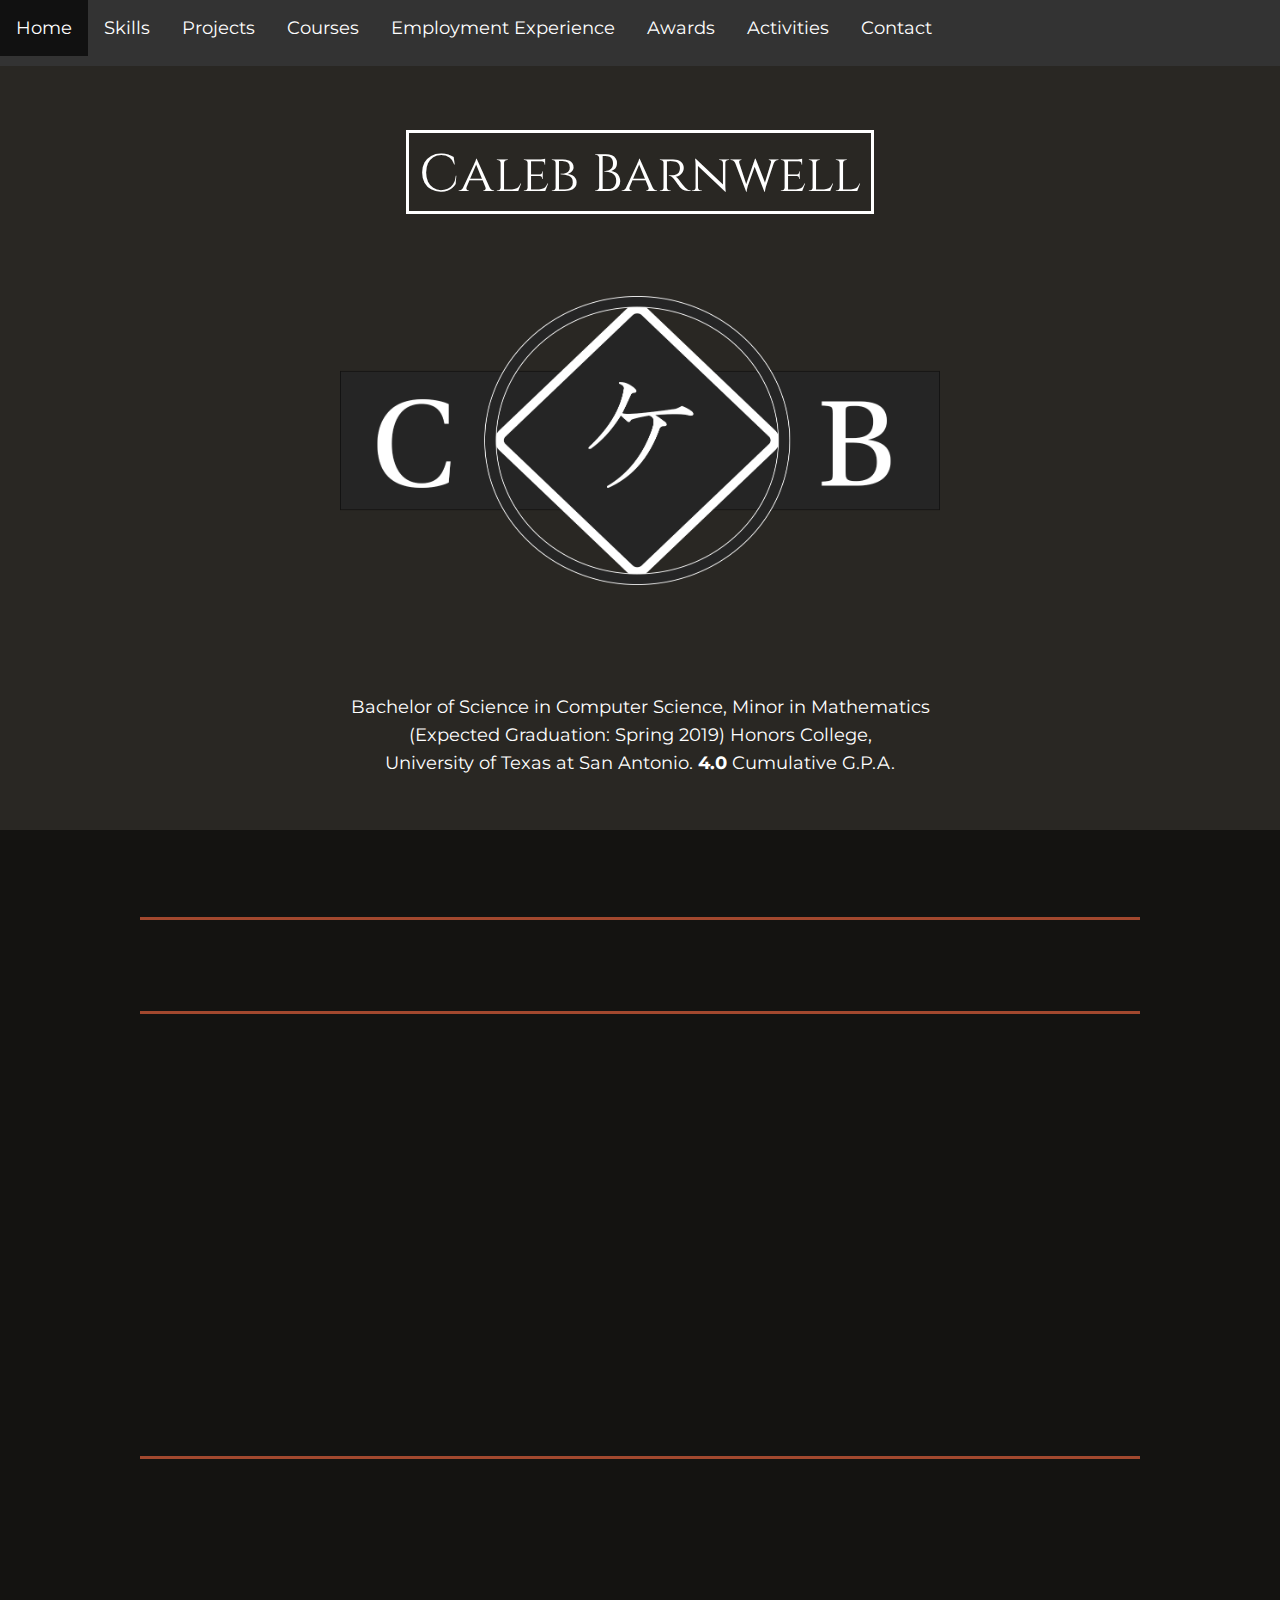
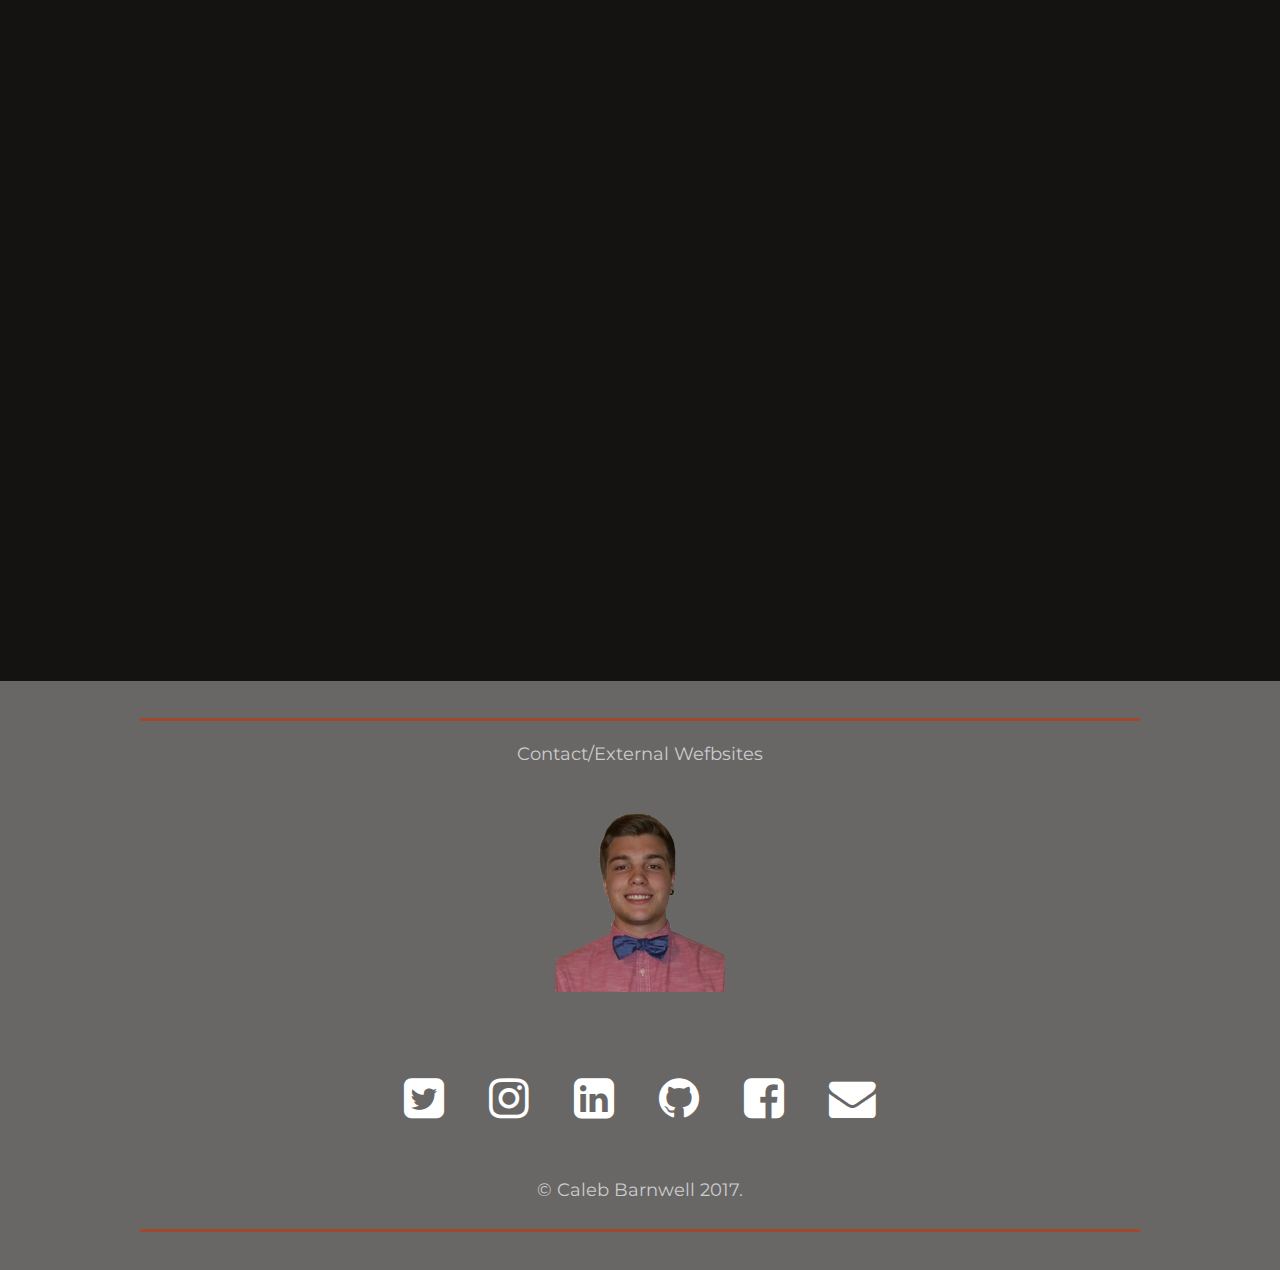
<file: index.html>
<!--
 ******************************************************************************
  Caleb Barnwell Porfolio Website                             November 12, 2016
  Copyright Caleb Barnwell
  Written by: Caleb Barnwell
 ******************************************************************************
-->

<!DOCTYPE html>
<html lang="en">
<head>

  <!-- Basic Page Needs
  –––––––––––––––––––––––––––––––––––––––––––––––––– -->
  <meta charset="utf-8">
  <title>Caleb Barnwell</title>
  <meta name="description" content="Portfolio for the Computer Scientist and Mathematician, Caleb Barnwell">
  <meta name="author" content="Caleb Barnwell">

  <!-- Mobile Specific Metas
  –––––––––––––––––––––––––––––––––––––––––––––––––– -->
  <meta name="viewport" content="width=device-width, initial-scale=1">

  <!-- FONT
  –––––––––––––––––––––––––––––––––––––––––––––––––– -->
  <link href="https://fonts.googleapis.com/css?family=Montserrat" rel="stylesheet">
  <link href="https://fonts.googleapis.com/css?family=Orbitron" rel="stylesheet">
  <link href="https://fonts.googleapis.com/css?family=Cinzel" rel="stylesheet">

  <!-- Scripts
  _________________________________________________ -->
  <script src ="https://ajax.googleapis.com/ajax/libs/jquery/2.1.3/jquery.min.js"></script>
  <script>
  (function(i,s,o,g,r,a,m){i['GoogleAnalyticsObject']=r;i[r]=i[r]||function(){
  (i[r].q=i[r].q||[]).push(arguments)},i[r].l=1*new Date();a=s.createElement(o),
  m=s.getElementsByTagName(o)[0];a.async=1;a.src=g;m.parentNode.insertBefore(a,m)
  })(window,document,'script','https://www.google-analytics.com/analytics.js','ga');

  ga('create', 'UA-93343283-1', 'auto');
  ga('send', 'pageview');</script>

  <!-- CSS
  –––––––––––––––––––––––––––––––––––––––––––––––––– -->
  <link rel="stylesheet" href="CSS/normalize.css">
  <link rel="stylesheet" href="CSS/skeleton.css">
  <link rel="stylesheet" href="CSS/style.css">
  <link rel="stylesheet" href="CSS/skills.css">
  <link rel="stylesheet" href="CSS/courses.css">
  <link rel="stylesheet" href="CSS/employment.css">
  <link rel="stylesheet" href="CSS/projects.css">
  <link rel="stylesheet" href="CSS/awards.css">
  <link rel="stylesheet" href="CSS/activities.css">
  <link rel="stylesheet" href="fonts/font-awesome/css/font-awesome.min.css">

  <!-- Favicon
  –––––––––––––––––––––––––––––––––––––––––––––––––– -->
  <link rel="icon" type="image/png" href="Images/smallNewLogo.png">

 <!-- Navigation
  –––––––––––––––––––––––––––––––––––––––––––––––––– -->
<nav id="home">
	<ul class="bar">
		<li class="barEl"><a class="navAddress" href="#home">Home</a></li>
		<li class="barEl"><a href="#skills" class="navAddress">Skills</a></li>
		<li class="barEl"><a href="#projects" class="navAddress">Projects</a></li>
		<li class="barEl"><a href="#classes" class="navAddress">Courses</a></li>
		<li class="barEl"><a href="#employment" class="navAddress">Employment Experience</a></li>
		<li class="barEl"><a href="#awards" class="navAddress">Awards</a></li>
		<li class="barEl"><a href="#activities" class="navAddress">Activities</a></li>
		<li class="barEl"><a href="#contact" class="navAddress">Contact</a></li>
	</ul>
</nav>

</head>

  <!-- Header
  –––––––––––––––––––––––––––––––––––––––––––––––––– -->
<body>
<header>
	<div class = "main_nav blue">
		<div class="container">
			<div class="twelve columns">
			<br/>
			<br/>
				<div class="logo">
				<br/>
				<a href="mailto:calebbarnwell@gmail.com">Caleb Barnwell</a><br/><br/>
				<div class="logoImg">
				<img src="Images/newLogo.png"/>
				</div>
				</div>
					<p class="topCap">
					Bachelor of Science in Computer Science, Minor in Mathematics<br/>
					(Expected Graduation: Spring 2019) Honors College,<br/>
					University of Texas at San Antonio. <strong>4.0</strong> Cumulative G.P.A.
					</p>
					<br/>
			</div>
		</div>
	</div>
</header>

<!-- Skills
  –––––––––––––––––––––––––––––––––––––––––––––––––– -->
<section id="skills">
<div class="skills orange">
	<div class="container">
		<div class="twelve columns">
		<hr/>
			<h2 class="hiddenSki"><b>Skills</b></h2>
			<hr/>
			<h3 class="hiddenSki">Languages</h3>
			<ul class="hiddenSki">
				<li>Python</li>
				<li>C</li>
				<li>HTML</li>
				<li>CSS</li>
				<li>SCSS</li>
				<li>Java</li>
				<li>Javascript, Jquery</li>
				<li>Ruby</li>
				<li>日本語</li>
			</ul>
			<hr/>
			<h3 class="hiddenSki">Operating Systems</h3>
			<ul class="hiddenSki">
				<li>Linux
					<ol>
						<li>Arch</li>
						<li>Ubuntu</li>
					</ol>
				</li>
				<li>Windows</li>
				<li>MacOS</li>
			</ul>
			<hr/>
			<h3 class="hiddenSki">Software/Frameworks</h3>
			<ul class="hiddenSki">
			<li>Unreal Engine 4</li>
			<li>Ruby on Rails</li>
			<li>PyQt</li>
			<li>Django</li>
			<li>Photoshop</li>
			<li>PyCharm</li>
			</ul>

			<!-- ADDING THIS NEW SECTION, NEEDS TO BE FIXED UP IN JQ -->
			<hr/>
			<h3 class="hiddenSki">Other</h3>
			<ul class="hiddenSki">
			<li>Colemak</li>
			</ul>


      <hr/>
		</div>
	</div>
</div>

<!-- Projects
  –––––––––––––––––––––––––––––––––––––––––––––––––– -->
<section id="projects">
<div class="projects red">
    <div class="twelve columns">
        <div class="container">
	<h2 class="hiddenPro" ><b>Projects</b></h2>
	<hr/>
	<div class="noDec">
	<h3 class="hidden"><a href="Content/Breakout" target="_blank">Breakout</a></h3>
	</div>
	<p class="hidden">(Spring 2016)</p>
	<figure><a href="Content/Breakout" target="_blank"><img class="size hidden" src="Images/breakout.png"></a><figcaption class="comp hidden"><i>Ingame View of Play</i></figcaption></figure>
	<p class="hidden">Brick-breaker game in JavaScript. (Available to play right now if you click on the "Breakout" Title above!)</p>

	<hr/>

	<div class="noDec">
	<h3 class="hidden1"><a href="Content/ticTacToe" target="_blank">Tic Tac Toe</a></h3>
	</div>
	<p class="hidden1">(Spring 2016)</p>
	<figure><a href="Content/ticTacToe" target="_blank"><img class="size hidden1" src="Images/ticTac.png"></a><figcaption class="comp hidden1"><i>Ingame View of Play</i></figcaption></figure>
	<p class="hidden1">Tic Tac Toe game in JavaScript. (Available to play right now if you click on the "Tic Tac Toe" Title above!)</p>

	<hr/>

	<div class="noDec">
	<h3 class="hidden2"><a href="https://devpost.com/software/morse-codding" target="_blank">Morse Coding</a></h3>
	</div>
	<p class="hidden2">(Fall 2016)</p>
	<p class="hidden2">Collaborative project made at TAMU Hack 2016. Involves algorithmic translation of Morse Code to alphabet through mouse clicks. 
	Specifically designed for communication for those with mobile disabilities.</p>

	<hr/>

	<div class="noDec">
	<h3 class="hidden3"><a href="https://devpost.com/software/scavengerhuntvr" target="_blank">ScavengerHuntVR</a></h3>
	</div>
	<p class="hidden3">(Fall 2016)</p>
	<figure><a href="https://devpost.com/software/scavengerhuntvr" target="_blank"><img class="size hidden3" src="Images/Scavenger.png"></a><figcaption class="comp hidden3"><i>A Player Searches for Keys</i></figcaption></figure>
	<p class="hidden3">Collaborative project that received 3rd place at HackRice 2016 and won the Facebook Communication Challenge.</p>

	<hr/>

	<div class="noDec">
	<h3 class="hidden4"><a href="https://devpost.com/software/surviver" target="_blank">SurVIVEr</a></h3>
	</div>
	<p class="hidden4">(Fall 2016)</p>
	<figure><a href="https://devpost.com/software/surviver" target="_blank"><img class="size hidden4" src="Images/surviver.jpg"></a><figcaption class="comp hidden4"><i>A Portion of the Explorable Map</i></figcaption></figure>
	<p class="hidden4">Collaborative project that received Best Hardware Hack at CodeRED 2016.</p><br/>

	<hr/>

	<div class="noDec">
	<h3 class="hidden5">Impulse Meter</h3>
	<p class="hidden5">(Fall 2016)</p>
	<figure><img class="size hidden5" src="Images/impulseMeter.jpg"><figcaption class="comp hidden5"><i>Our Impulse Meter</i></figcaption></figure>
	<p class="hidden5">Collaborative project that involved planning using Mechanical Physics and Mathematics to find the simplest way to measure impulse (Change in momentum). Since we measured our
	spring constant before construction, this is performed by using a slow motion camera and observing the distance of the compression of the spring when hit by an object. Next the time until max compression must also be observed. This allows for measuring of impulse with minimal knowledge of variables, including the neglection of mass. We checked our results using conservation of energy and kinematics to compare the theoretical change in momentum.</p>
	<p class="hidden5">Equations used: F = kx, J = F&Delta;t </p><br/>
  </div>

  <hr/>

	<div class="noDec">
	<h3 class="hidden6">Personal Computer Building</h3>
	<p class="hidden6">(Fall 2015 to Present)</p>
	<figure><img class="size hidden6" src="Images/pcPic.jpg"><figcaption class="comp hidden6"><i>My Computer</i></figcaption></figure>
	<figure><img class="size hidden6" src="Images/pcPic2.jpg"><figcaption class="comp hidden6"><i>Computer Monitor Setup</i></figcaption></figure>
	<p class="hidden6">I spent time collecting parts and built my own computer from scratch. I still go through and update various parts so it  is a project of mine that continues to this day. <br/><br/> Specs: Intel i7 6700k, EVGA Geforce 980 ti, 16gb DDR4 RAM, ASUS Z170-A, 800W PSU, 4tb HDD, 2tb HDD, 2x 250gb SSD</p>
	<br/> <section id="classes"><br/></section>

  </div>

  <hr/>

  </div>
	</div>
</div>

</section>

<!-- Courses
  –––––––––––––––––––––––––––––––––––––––––––––––––– -->
<div class="course green">
	<div class="container">
		<div class="twelve columns">
		<div class="tableWidth">
			<h2 class="hiddenCo"><b>Courses</b></h2>
			<hr/>
			<table  class="hiddenCo" align="center">
				<tr>
					<th>Date/Institution</th>
					<th class="comp">Course</th>
					<th>Completion Status</th>
				</tr>
				<tr>
					<th rowspan="9">AP/CLEP<br/>(Spring 2014-Spring 2017)<br/>34 Credit Hours</th>
					<td>Calculus 1</td>
					<td class="comp">&#x2713;</td>
				</tr>
				<tr>
					<td>AP European History</td>
					<td class="comp">&#x2713;</td>
				</tr>
				<tr>
					<td>AP Government</td>
					<td class="comp">&#x2713;</td>
				</tr>
				<tr>
					<td>AP Computer Science A</td>
					<td class="comp">&#x2713;</td>
				</tr>
				<tr>
					<td>AP Language</td>
					<td class="comp">&#x2713;</td>
				</tr>
				<tr>
					<td>AP Literature</td>
					<td class="comp">&#x2713;</td>
				</tr>
				<tr>
					<td>Writer's Composition</td>
					<td class="comp">&#x2713;</td>
				</tr>
				<tr>
					<td>U.S. History 1</td>
					<td class="comp">&#x2713;</td>
				</tr>
				<tr>
					<td>U.S. History 2</td>
					<td class="comp">&#x2713;</td>
				</tr>

				<tr>
					<th>Spring 2016<br/>(Montana State University)<br/>3 Credit Hours</th>
					<td>Advanced Japanese</td>
					<td class="comp">&#x2713;</td>
				</tr>

				<tr>
					<th>Spring 2016<br/>(Montana Tech of the Univ of MT)<br/>3 Credit Hours</th>
					<td>Intro to Programming</td>
					<td class="comp">&#x2713;</td>
				</tr>

				<tr>
					<th rowspan="6">Fall 2016<br/>(University of Texas<br/>at San Antonio)<br/>17 Credit Hours</th>
					<td>Academic Inquiry and Scholarship</td>
					<td class="comp">A</td>
				</tr>
				<tr>
					<td>Calculus II</td>
					<td class="comp">A</td>
				</tr>
				<tr>
					<td>Introduction to Computer Science II</td>
					<td class="comp">A+</td>
				</tr>
				<tr>
					<td>Introduction to Computer Science II<br/>Recitation</td>
					<td class="comp">A+</td>
				</tr>
				<tr>
					<td>Introduction to Dance</td>
					<td class="comp">A+</td>
				</tr>
				<tr>
					<td>Physics for Scientists and Engineers I</td>
					<td class="comp">A</td>
				</tr>

				<tr>
					<th rowspan="6">Spring 2017<br/>(University of Texas<br/>at San Antonio)<br/>17 Credit Hours</th>
					<td>Calculus III</td>
					<td class="comp">IP</td>
				</tr>
				<tr>
					<td>Data Structures</td>
					<td class="comp">IP</td>
				</tr>
				<tr>
					<td>Data Structures Recitation</td>
					<td class="comp">IP</td>
				</tr>
				<tr>
					<td>Discrete Mathematical Structures</td>
					<td class="comp">IP</td>
				</tr>
				<tr>
					<td>Linear Algebra</td>
					<td class="comp">IP</td>
				</tr>
				<tr>
					<td>Physics for Scientists and Engineers II</td>
					<td class="comp">IP</td>
				</tr>
			</table>
			</div>
      <hr/>
		</div>
	</div>
</div>


<!-- Employment Experience
  –––––––––––––––––––––––––––––––––––––––––––––––––– -->
<section id="employment">
<div class="employment yellow">
	<div class="container">
		<div class="twelve columns">
			<h2 class="hiddenEmp"><b>Employment Experience</b></h2>
			<hr/>
			<h3 class="hiddenEmp">Outback Steakhouse</h3>
			<p class="hiddenEmp">Bozeman, MT (Aug 2015- March 2016)</p>
			<p class="hiddenEmp">Take-Away/Expediter/Host. Server experience from Take-Away, backhouse experience from Expediter, and front house experience from Hosting position.</p>
      <hr/>
		</div>
	</div>
</div>
</section>

<!-- Awards
  –––––––––––––––––––––––––––––––––––––––––––––––––– -->
<section id="awards">
<div class="awards purple">
	<div class="container">
		<div class="twelve columns">
			<h2 class="hiddenAw1"><b>Awards</b></h2>
			<hr/>
			<h3 class="hiddenAw2">AP Scholar with Distinction</h3>
			<p class="hiddenAw2">(Received Spring 2016)</p>
			<p class="hiddenAw2">Granted to students who achieve grades of 3 or higher on at least five full-year AP Exams, and whose average AP Exam grade is at least 3.5.</p>
			<hr/>

			<h3 class="hiddenAw3">HackRice 2016 3rd Place and Facebook Communication Challenge Winner</h3>
			<p class="hiddenAw3">(Received Fall 2016)</p>
			<img src="Images/hackRice.jpg" class="size hiddenAw3">
			<p class="hiddenAw3">Completed with colleague Nishant Grover from the ScavengerHuntVR project.</p>
			<hr/>

			<h3 class="hiddenAw4">CodeRED Curiosity Best Hardware Hack</h3>
			<p class="hiddenAw4">(Received Fall 2016)</p>
			<img  class="size hiddenAw4" src="Images/bestHardware.jpg">
			<p class="hiddenAw4">Completed with a team from the SurVIVEr project.</p>
			<hr/>

			<h3 class="hiddenAw5">JFIE Certificate of Completion</h3>
			<p class="hiddenAw5">(Received Spring 2015)</p>
			<img class="size hiddenAw5" src="Images/japanClass.jpg">
			<p class="hiddenAw5">Received from my successful completion of 1 year exchange to Japan.</p>
			<hr/>

			<h3 class="hiddenAw5">Who's Who Award Recipient</h3>
			<p class="hiddenAw5">(Received Spring 2017)</p>
			<p class="hiddenAw5">Awarded for being among the top 20 Freshman based on Academic Merit and Campus Involvement at the University of Texas at San Antonio.</p>
	<hr/>
		</div>
	</div>
</div>
</section>

<!-- Activities
  –––––––––––––––––––––––––––––––––––––––––––––––––– -->
<section id="activities">
<div class="activities lightBlue">
	<div class="container">
		<div class="twelve columns">
			<h2 class="hiddenAct1"><b>Activities</b></h2>
			<hr/>

			<h3  class="hiddenAct2">Ronald Reagan Highschool Major Fair Volunteer</h3>
			<p  class="hiddenAct2">(November 12, 2016)</p>
			<p  class="hiddenAct2">Represented UTSA's Computer Science Department. Spoke with students from Ronald Reagan Highschool about what to expect in the Computer Science field.</abbr></p>
			<hr/>

			<h3  class="hiddenAct3">Association for Computing Machinery</h3>
			<p  class="hiddenAct3">(Fall 2016 -Present)</p>
			<p  class="hiddenAct3">Junior Officer of the <abbr title= "Association for Computing Machinery">ACM</abbr>.</p>
			<hr/>

			<h3  class="hiddenAct4">Collegiate Cyber Defense Competition</h3>
			<p  class="hiddenAct4">(Fall 2016 -Present)</p>
			<p  class="hiddenAct4">Member of the red team for UTSA's <abbr title= "Collegiate Cyber Defense Competition">CCDC</abbr>.</abbr></p>
			<hr/>

			<h3  class="hiddenAct5">RowdyHacks Hackathon</h3>
			<p  class="hiddenAct5">(Fall 2016 -Present)</p>
			<p  class="hiddenAct5">Member of the planning committee for UTSA's RowdyHacks hackathon.</abbr></p>
			<hr/>

			<div class="noDec">
			<h3  class="hiddenAct6"><a href="https://docs.google.com/presentation/d/1y8NYplQXurk4a6DgpkM22huiqv3I5APVdDd5Lsi3Dr8/edit?usp=sharing">Unreal Engine 4 vs Unity 5 Virtual Reality Workshop</h3></a>
			</div>
			<p  class="hiddenAct6">(February 24, 2017)</p>
			<figure><a href="https://docs.google.com/presentation/d/1y8NYplQXurk4a6DgpkM22huiqv3I5APVdDd5Lsi3Dr8/edit?usp=sharing" target="_blank"><img class="size hiddenAct6" src="Images/unrealUnityWorkshop.jpg"></a><figcaption class="comp hiddenAct6"><i>Our Workshop Presentation</i></figcaption></figure>
			<br/>
			<p  class="hiddenAct6">Hosted a 1 hour workshop during the ACM Hack Night with co-host Brandon Bell regarding the pros and cons of Unreal Engine 4 vs Unity 5 for game development, with a specialization in Virtual Reality development. (Click on title or picture above to be linked to our presentation!)</abbr></p>

		</div>
	</div>
</div>
</section>

<!-- Footer
  –––––––––––––––––––––––––––––––––––––––––––––––––– -->
<section id="contact">
<footer>
	<div class = "container">
		<div class="row twelve columns">
		<hr/>
			<p class="copyright">Contact/External Wefbsites</p>
			<img class = "copyright" src="Images/portraitNew.png"/><br/>
			<ul class="social">
				<li class="twitter"><a href="https://twitter.com/CalebBarnwell" target="_blank"><i class="fa fa-twitter-square fa-lg"></i></a></li>
				<li class="instagram"><a href="https://www.instagram.com/calebbarnwell/" target="_blank"><i class="fa fa-instagram fa-lg"></i></a></li>
				<li class="linkedin"><a href="https://www.linkedin.com/in/caleb-barnwell" target="_blank"><i class="fa fa-linkedin-square fa-lg"></i></a></li>
				<li class="github"><a href="https://github.com/cmibarnwell" target="_blank"><i class="fa fa-github fa-lg"></i></a></li>
				<li class="facebook"><a href="https://www.facebook.com/caleb.barnwell" target="_blank"><i class="fa fa-facebook-square fa-lg"></i></a></li>
				<li class="email"><a href="mailto:calebbarnwell@gmail.com"><i class="fa fa-envelope fa-lg"></i></a></li>
			</ul>
			<p class="copyright">&copy; Caleb Barnwell 2017.</p>
      <hr class="wide">
		</div>
	</div>
</footer>
</section>

 <script src ="js/scrollScript.js"></script>
 <script src ="js/animate.js"></script>
<!-- End Document
  –––––––––––––––––––––––––––––––––––––––––––––––––– -->
</body>
</html>
</file>
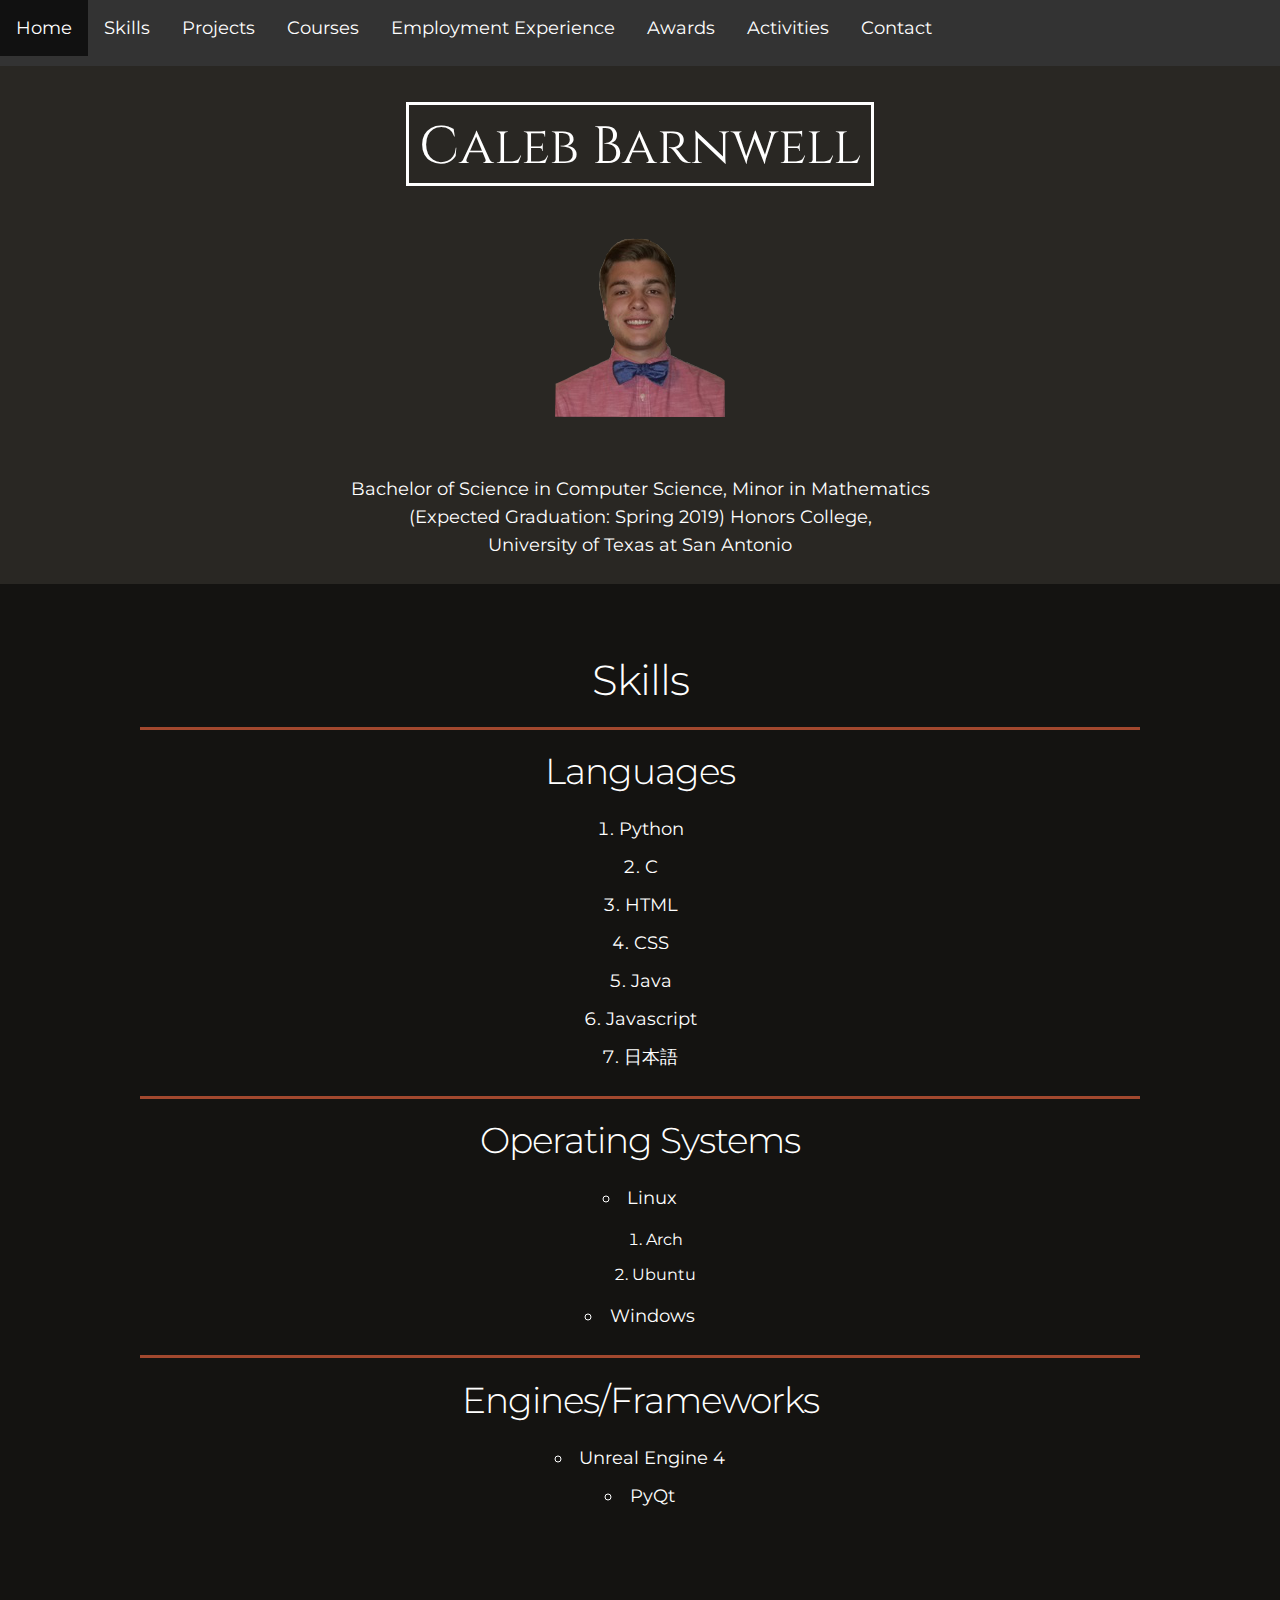
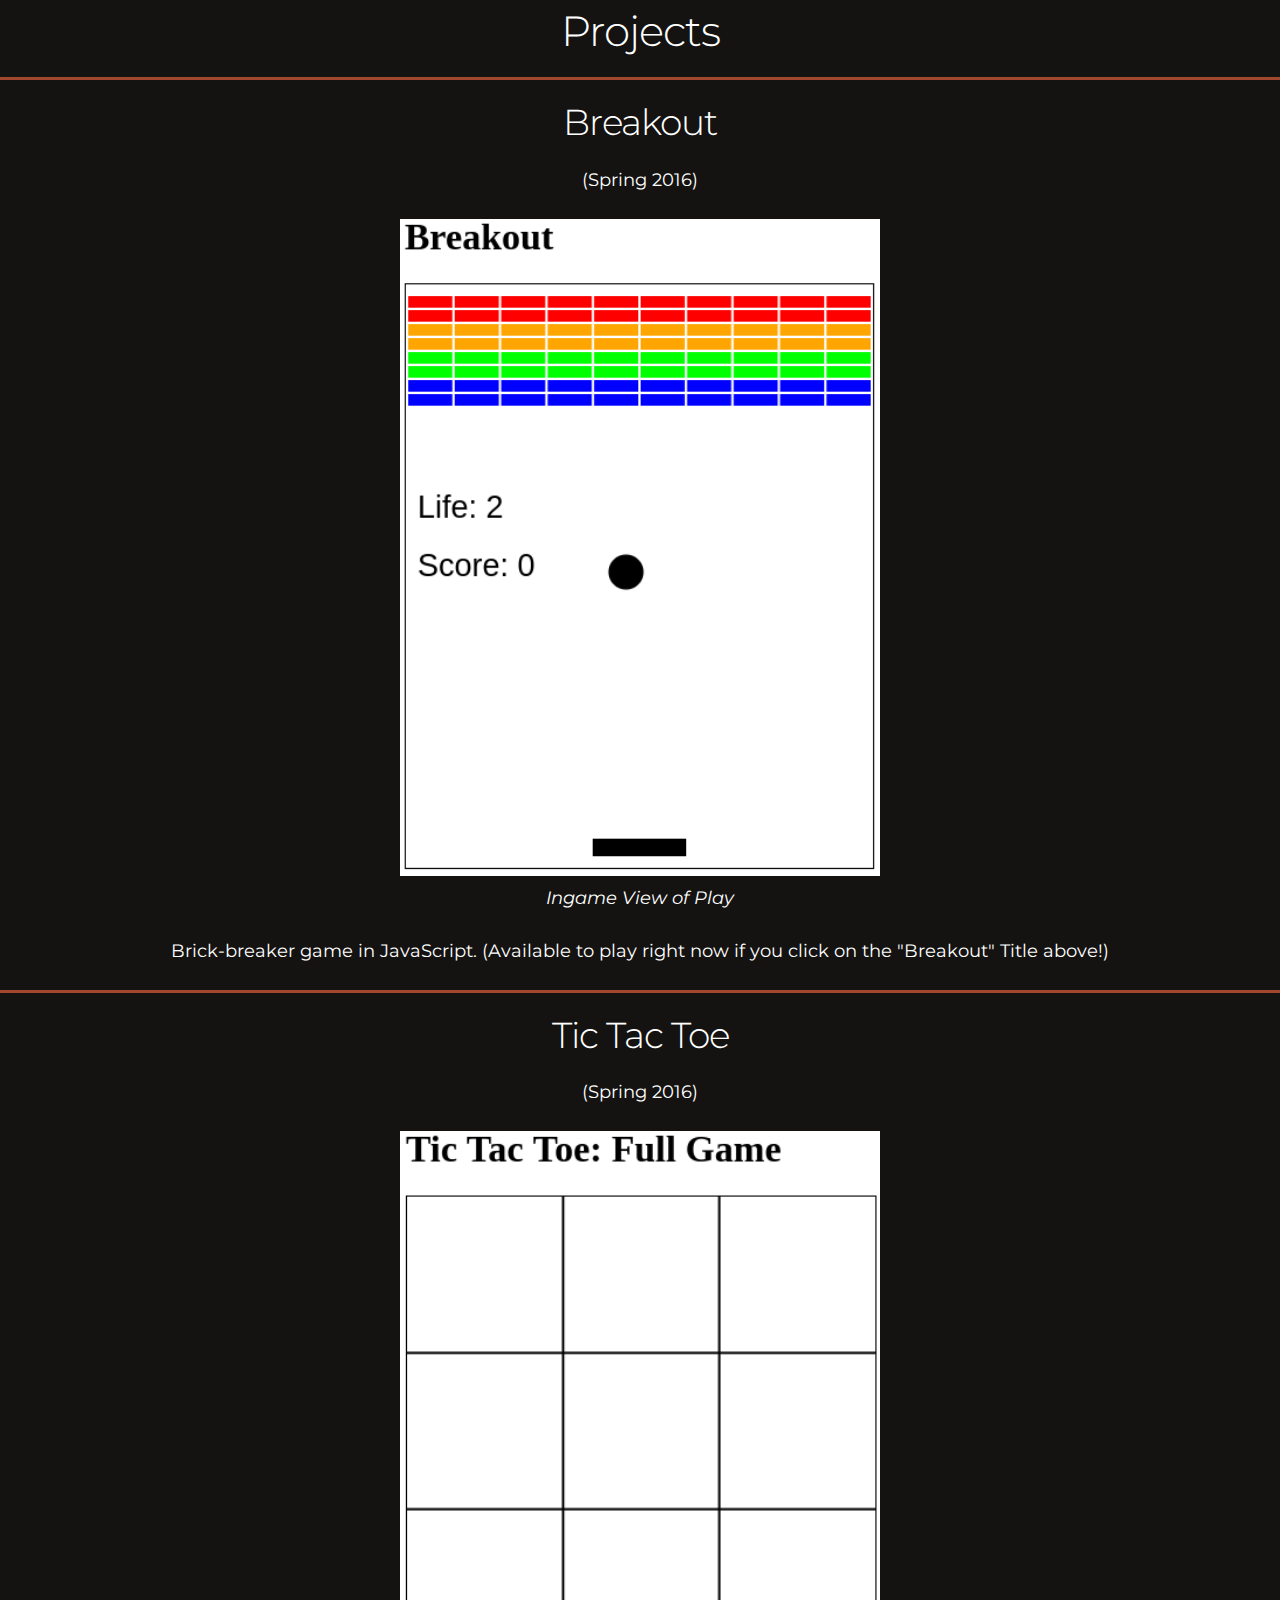
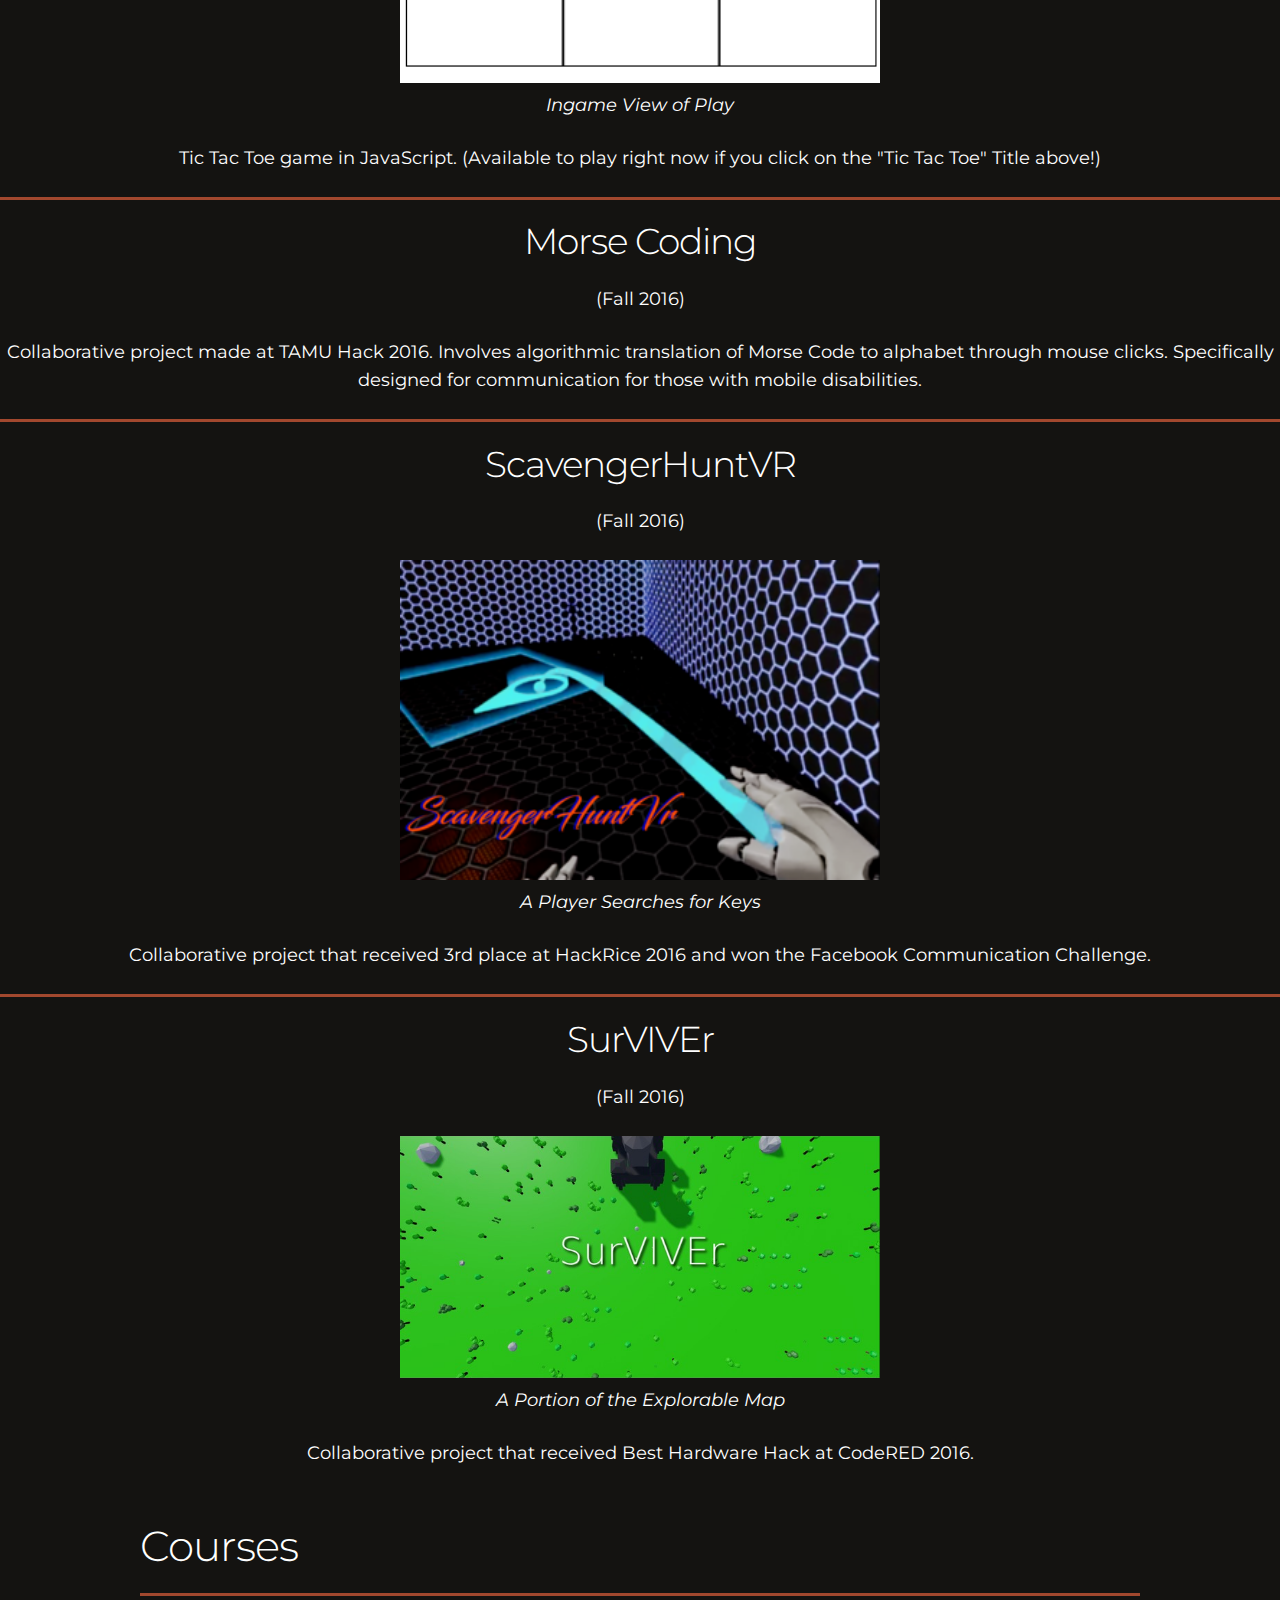
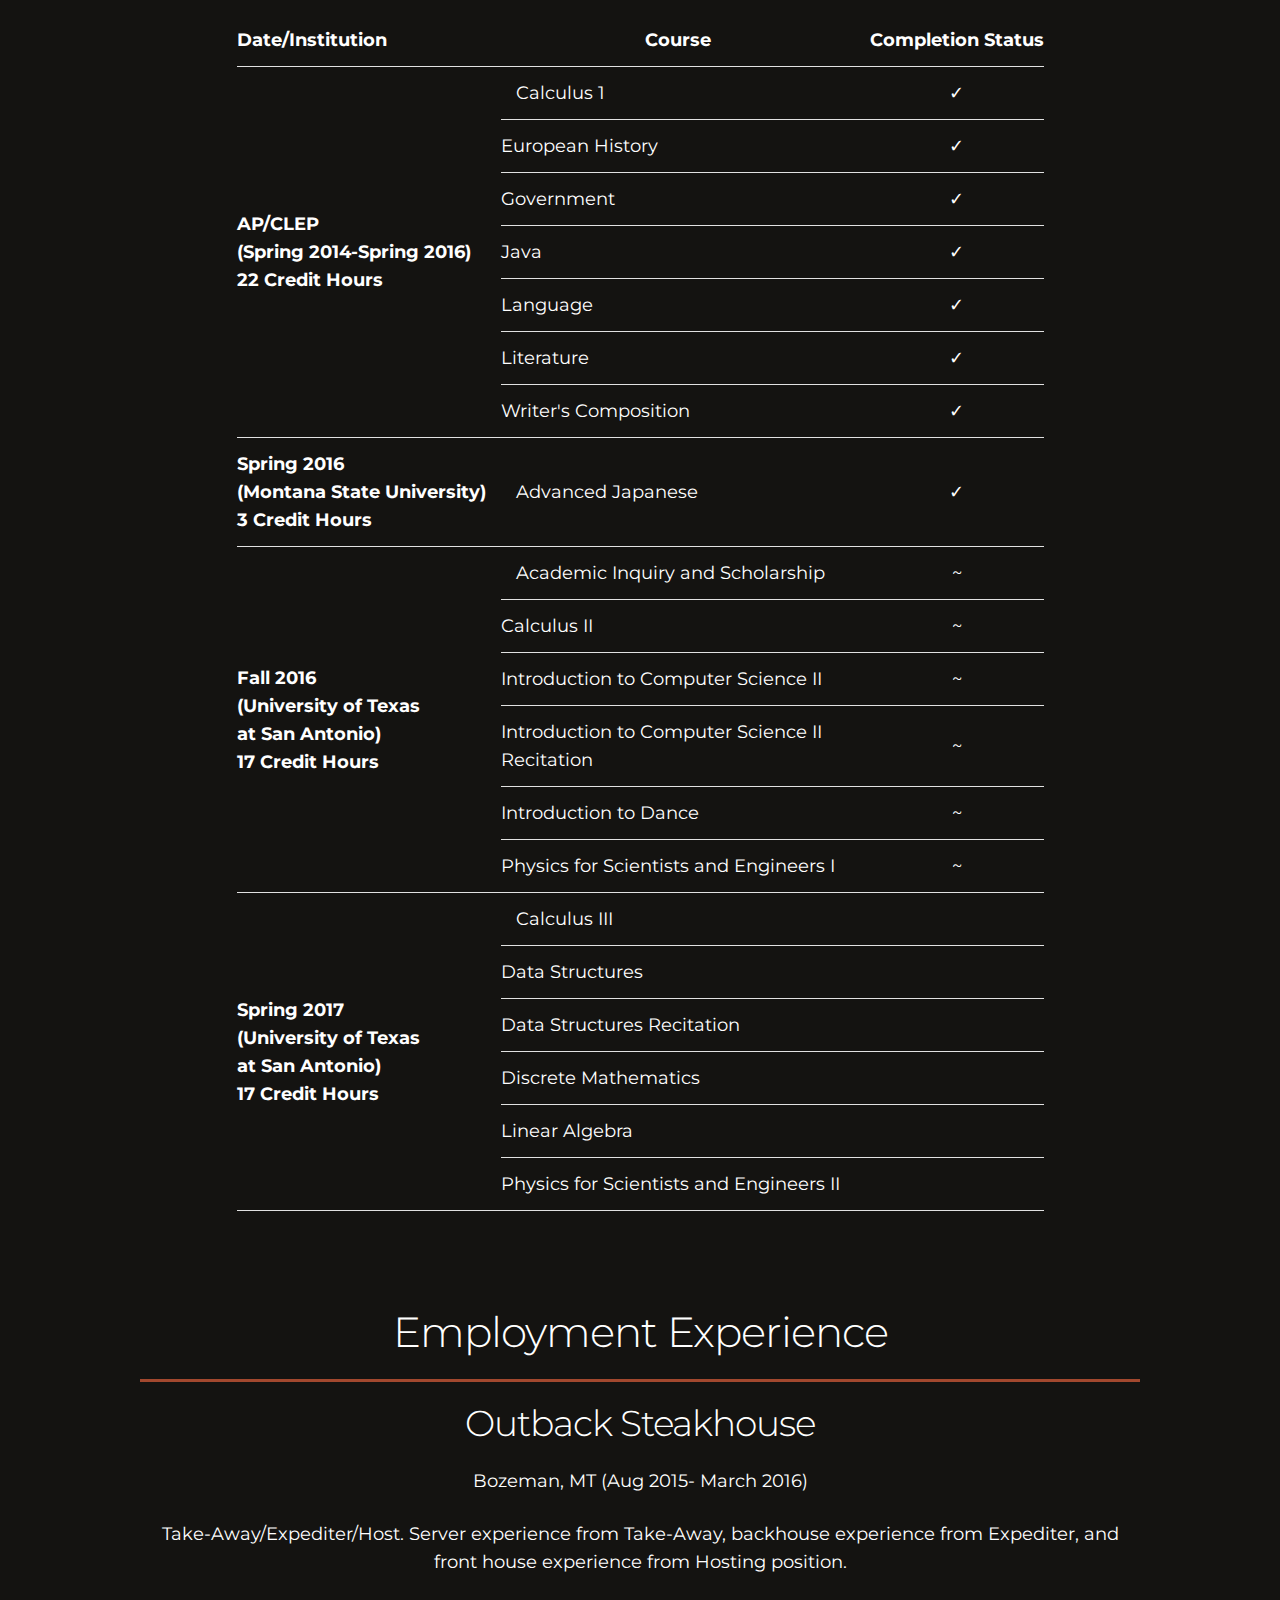
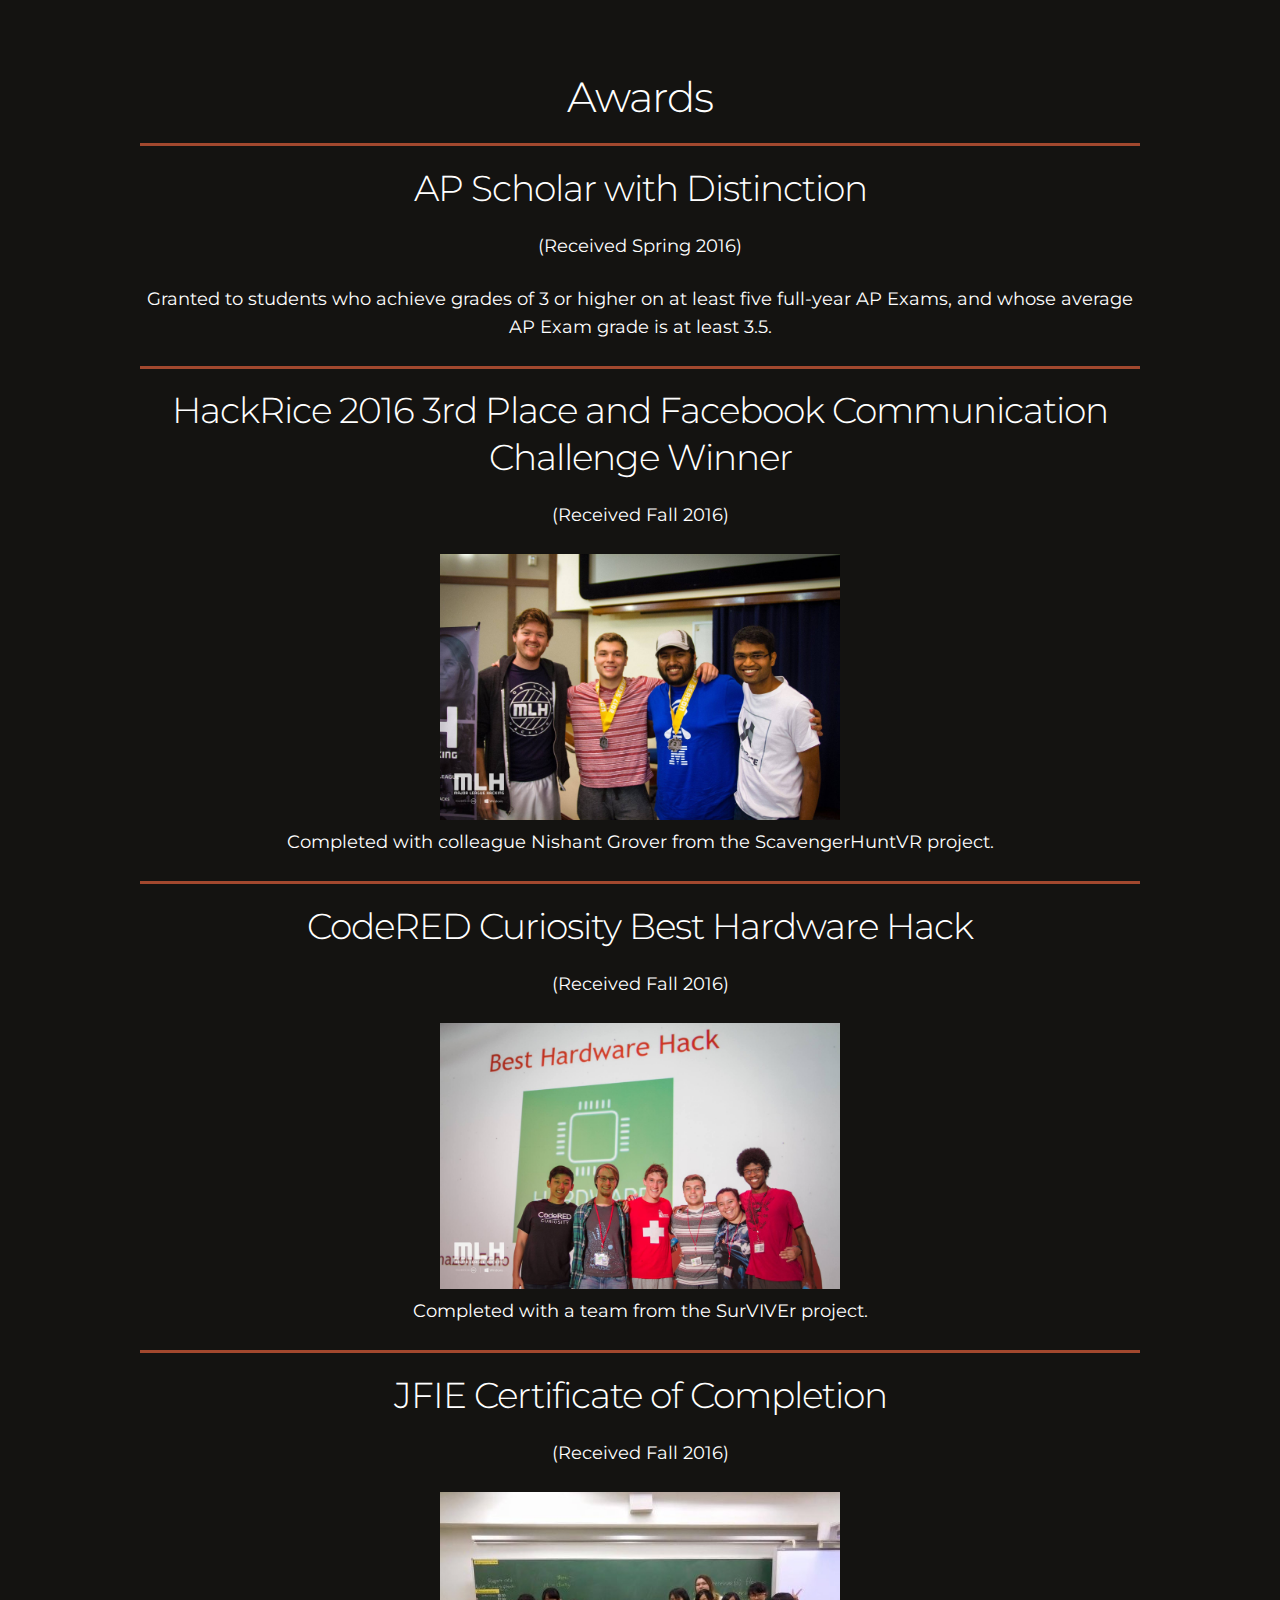
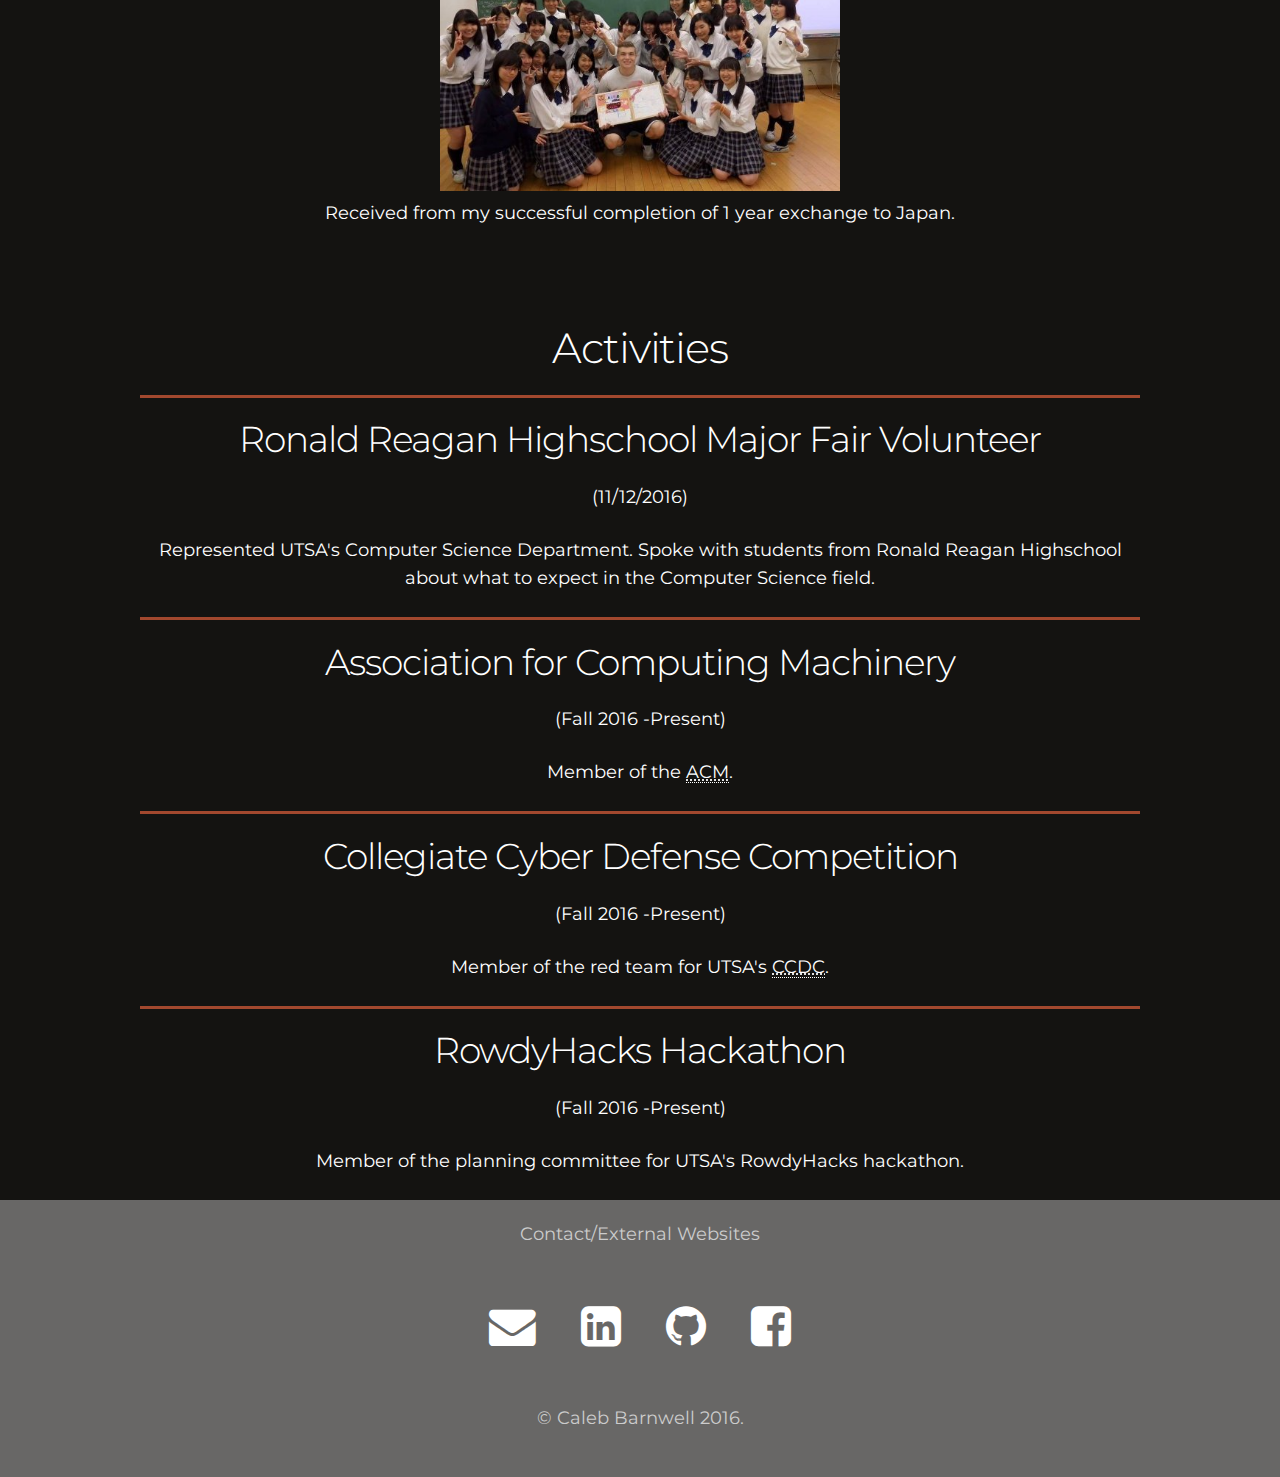
<file: HTML/index.html>
<!--
 ******************************************************************************
  Caleb Barnwell Porfolio Website                             November 12, 2016
  Copyright Caleb Barnwell
  Written by: Caleb Barnwell
 ******************************************************************************
-->

<!DOCTYPE html>
<html lang="en">
<head>

  <!-- Basic Page Needs
  –––––––––––––––––––––––––––––––––––––––––––––––––– -->
  <meta charset="utf-8">
  <title>Caleb Barnwell</title>
  <meta name="description" content="Portfolio for the Computer Scientist and Mathematician, Caleb Barnwell">
  <meta name="author" content="Caleb Barnwell">

  <!-- Mobile Specific Metas
  –––––––––––––––––––––––––––––––––––––––––––––––––– -->
  <meta name="viewport" content="width=device-width, initial-scale=1">

  <!-- FONT
  –––––––––––––––––––––––––––––––––––––––––––––––––– -->
  <link href="https://fonts.googleapis.com/css?family=Montserrat" rel="stylesheet">
  <link href="https://fonts.googleapis.com/css?family=Orbitron" rel="stylesheet">
  <link href="https://fonts.googleapis.com/css?family=Cinzel" rel="stylesheet">

  <!-- CSS
  –––––––––––––––––––––––––––––––––––––––––––––––––– -->
  <link rel="stylesheet" href="../CSS/normalize.css">
  <link rel="stylesheet" href="../CSS/skeleton.css">
  <link rel="stylesheet" href="../CSS/style.css">
  <link rel="stylesheet" href="../fonts/font-awesome/css/font-awesome.min.css">

  <!-- Favicon
  –––––––––––––––––––––––––––––––––––––––––––––––––– -->
  <link rel="icon" type="image/png" href="../Images/portraitNew.png">

 <!-- Navigation
  –––––––––––––––––––––––––––––––––––––––––––––––––– -->
<nav id="home">
	<ul class="bar">
		<li class="barEl"><a class="navAddress" href="#home">Home</a></li>
		<li class="barEl"><a href="#skills" class="navAddress">Skills</a></li>
		<li class="barEl"><a href="#projects" class="navAddress">Projects</a></li>
		<li class="barEl"><a href="#courses" class="navAddress">Courses</a></li>
		<li class="barEl"><a href="#employment" class="navAddress">Employment Experience</a></li>
		<li class="barEl"><a href="#awards" class="navAddress">Awards</a></li>
		<li class="barEl"><a href="#activities" class="navAddress">Activities</a></li>
		<li class="barEl"><a href="#contact" class="navAddress">Contact</a></li>
	</ul>
</nav>

  <!-- Header
  –––––––––––––––––––––––––––––––––––––––––––––––––– -->
</head>
<body>
<header>
	<div class = "main_nav blue">
		<div class="container">	
			<div class="twelve columns">
			<br/>
			<br/>
				<div class="logo">
				<a href="mailto:calebbarnwell@gmail.com">Caleb Barnwell</a><br/><br/>
				<img src="../Images/portraitNew.png"/><br/>
				</div>
					<p class="topCap">
					Bachelor of Science in Computer Science, Minor in Mathematics<br/>
					(Expected Graduation: Spring 2019) Honors College,<br/>
					University of Texas at San Antonio
					</p>
			</div>
		</div>			
	</div>
</header>

<!-- Skills
  –––––––––––––––––––––––––––––––––––––––––––––––––– -->
<div class="skills orange">
	<div class="container">	
		<div class="twelve columns">		
			<h2 id="skills">Skills</h2>
			<hr/>
			<h3>Languages</h3>
			<ol>
				<li>Python</li>
				<li>C</li>
				<li>HTML</li>
				<li>CSS</li>
				<li>Java</li>
				<li>Javascript</li>
				<li>日本語</li>
			</ol>
			<hr/>
			<h3>Operating Systems</h3>
			<ul>
				<li>Linux
					<ol>
						<li>Arch</li>
						<li>Ubuntu</li>
					</ol>
				</li>
				<li>Windows</li>
			</ul>
			<hr/>
			<h3>Engines/Frameworks</h3>
			<ul>
			<li>Unreal Engine 4</li>
			<li>PyQt</li>
			</ul>
		</div>
	</div>
</div>


<!-- Projects
  –––––––––––––––––––––––––––––––––––––––––––––––––– -->
<div class="projects red">
	<h2 id="projects">Projects</h2>
	<hr/>
	<div class="noDec">
	<h3><a href="../Content/Breakout" target="_blank">Breakout</a></h3>
	</div>
	<p>(Spring 2016)</p>
	<figure><img class="size" src="../Images/breakout.png"><figcaption class="comp"><i>Ingame View of Play</i></figcaption></figure>
	<p>Brick-breaker game in JavaScript. (Available to play right now if you click on the "Breakout" Title above!)</p>

	<hr/>

	<div class="noDec">
	<h3><a href="../Content/ticTacToe" target="_blank">Tic Tac Toe</a></h3>
	</div>
	<p>(Spring 2016)</p>
	<figure><img class="size" src="../Images/ticTac.png"><figcaption class="comp"><i>Ingame View of Play</i></figcaption></figure>
	<p>Tic Tac Toe game in JavaScript. (Available to play right now if you click on the "Tic Tac Toe" Title above!)</p>

	<hr/>

	<div class="noDec">
	<h3><a href="https://devpost.com/software/morse-codding" target="_blank">Morse Coding</a></h3>
	</div>
	<p>(Fall 2016)</p>
	<p>Collaborative project made at TAMU Hack 2016. Involves algorithmic translation of Morse Code to alphabet through mouse clicks. 
	Specifically designed for communication for those with mobile disabilities.</p>

	<hr/>

	<div class="noDec">
	<h3><a href="https://devpost.com/software/scavengerhuntvr" target="_blank">ScavengerHuntVR</a></h3>
	</div>
	<p>(Fall 2016)</p>
	<figure><img class="size" src="../Images/Scavenger.png"><figcaption class="comp"><i>A Player Searches for Keys</i></figcaption></figure>
	<p>Collaborative project that received 3rd place at HackRice 2016 and won the Facebook Communication Challenge.</p>

	<hr/>

	<div class="noDec">
	<h3><a href="https://devpost.com/software/surviver" target="_blank">SurVIVEr</a></h3>
	</div>
	<p>(Fall 2016)</p>
	<figure><img class="size" src="../Images/surviver.jpg"><figcaption class="comp"><i>A Portion of the Explorable Map</i></figcaption></figure>
	<p>Collaborative project that received Best Hardware Hack at CodeRED 2016.</p><br/>
</div>

<!-- Courses
  –––––––––––––––––––––––––––––––––––––––––––––––––– -->
<div class="courses green">
	<div class="container">	
		<div class="twelve columns">		
			<h2 id="courses">Courses</h2>
			<hr/>
			<table align="center">
				<tr>
					<th>Date/Institution</th>
					<th class="comp">Course</th>
					<th>Completion Status</th>
				</tr>
				<tr>
					<th rowspan="7">AP/CLEP<br/>(Spring 2014-Spring 2016)<br/>22 Credit Hours</th>
					<td>Calculus 1</td>
					<td class="comp">&#x2713;</td>
				</tr>
				<tr>
					<td>European History</td>
					<td class="comp">&#x2713;</td>
				</tr>
				<tr>
					<td>Government</td>
					<td class="comp">&#x2713;</td>
				</tr>
				<tr>
					<td>Java</td>
					<td class="comp">&#x2713;</td>
				</tr>
				<tr>
					<td>Language</td>
					<td class="comp">&#x2713;</td>
				</tr>
				<tr>
					<td>Literature</td>
					<td class="comp">&#x2713;</td>
				</tr>
				<tr>
					<td>Writer's Composition</td>
					<td class="comp">&#x2713;</td>
				</tr>

				<tr>
					<th>Spring 2016<br/>(Montana State University)<br/>3 Credit Hours</th>
					<td>Advanced Japanese</td>
					<td class="comp">&#x2713;</td>
				</tr>

				<tr>
					<th rowspan="6">Fall 2016<br/>(University of Texas<br/>at San Antonio)<br/>17 Credit Hours</th>
					<td>Academic Inquiry and Scholarship</td>
					<td class="comp">~</td>
				</tr>
				<tr>
					<td>Calculus II</td>
					<td class="comp">~</td>
				</tr>
				<tr>
					<td>Introduction to Computer Science II</td>
					<td class="comp">~</td>
				</tr>
				<tr>
					<td>Introduction to Computer Science II<br/>Recitation</td>
					<td class="comp">~</td>
				</tr>
				<tr>
					<td>Introduction to Dance</td>
					<td class="comp">~</td>
				</tr>
				<tr>
					<td>Physics for Scientists and Engineers I</td>
					<td class="comp">~</td>
				</tr>

				<tr>
					<th rowspan="6">Spring 2017<br/>(University of Texas<br/>at San Antonio)<br/>17 Credit Hours</th>
					<td>Calculus III</td>
					<td class="comp"></td>
				</tr>
				<tr>
					<td>Data Structures</td>
					<td class="comp"></td>
				</tr>
				<tr>
					<td>Data Structures Recitation</td>
					<td class="comp"></td>
				</tr>
				<tr>
					<td>Discrete Mathematics</td>
					<td class="comp"></td>
				</tr>
				<tr>
					<td>Linear Algebra</td>
					<td class="comp"></td>
				</tr>
				<tr>
					<td>Physics for Scientists and Engineers II</td>
					<td class="comp"></td>
				</tr>
			</table>	
		</div>
	</div>
</div>

<!-- Employment Experience
  –––––––––––––––––––––––––––––––––––––––––––––––––– -->
<div class="employment yellow">
	<div class="container">	
		<div class="twelve columns">		
			<h2 id="employment">Employment Experience</h2>
			<hr/>
			<h3>Outback Steakhouse</h3>
			<p>Bozeman, MT (Aug 2015- March 2016)</p>
			<p>Take-Away/Expediter/Host. Server experience from Take-Away, backhouse experience from Expediter, and front house experience from Hosting position.</p>
		</div>
	</div>
</div>

<!-- Awards
  –––––––––––––––––––––––––––––––––––––––––––––––––– -->
<div class="awards purple">
	<div class="container">	
		<div class="twelve columns">		
			<h2 id="awards">Awards</h2>
			<hr/>
			<h3>AP Scholar with Distinction</h3>
			<p>(Received Spring 2016)</p>
			<p>Granted to students who achieve grades of 3 or higher on at least five full-year AP Exams, and whose average AP Exam grade is at least 3.5.</p>
			<hr/>

			<h3>HackRice 2016 3rd Place and Facebook Communication Challenge Winner</h3>
			<p>(Received Fall 2016)</p>
			<img src="../Images/hackRice.jpg" class="size">
			<p>Completed with colleague Nishant Grover from the ScavengerHuntVR project.</p>
			<hr/>

			<h3>CodeRED Curiosity Best Hardware Hack</h3>
			<p>(Received Fall 2016)</p>
			<img class="size" src="../Images/bestHardware.jpg">
			<p>Completed with a team from the SurVIVEr project.</p>
			<hr/>

			<h3>JFIE Certificate of Completion</h3>
			<p>(Received Fall 2016)</p>
			<img class="size" src="../Images/japanClass.jpg">
			<p>Received from my successful completion of 1 year exchange to Japan.</p>

		</div>
	</div>
</div>

<!-- Activities
  –––––––––––––––––––––––––––––––––––––––––––––––––– -->
<div class="activities lightBlue">
	<div class="container">	
		<div class="twelve columns">		
			<h2 id="activities">Activities</h2>
			<hr/>

			<h3>Ronald Reagan Highschool Major Fair Volunteer</h3>
			<p>(11/12/2016)</p>
			<p>Represented UTSA's Computer Science Department. Spoke with students from Ronald Reagan Highschool about what to expect in the Computer Science field.</abbr></p>
			<hr/>

			<h3>Association for Computing Machinery</h3>
			<p>(Fall 2016 -Present)</p>
			<p>Member of the <abbr title= "Association for Computing Machinery">ACM</abbr>.</p>
			<hr/>

			<h3>Collegiate Cyber Defense Competition</h3>
			<p>(Fall 2016 -Present)</p>
			<p>Member of the red team for UTSA's <abbr title= "Association for Computing Machinery">CCDC</abbr>.</abbr></p>
			<hr/>

			<h3>RowdyHacks Hackathon</h3>
			<p>(Fall 2016 -Present)</p>
			<p>Member of the planning committee for UTSA's RowdyHacks hackathon.</abbr></p>
		</div>
	</div>
</div>

<!-- Footer
  –––––––––––––––––––––––––––––––––––––––––––––––––– -->
<footer>
	<div class = "container" id="contact">
		<div class="row twelve columns">
			<p class="copyright">Contact/External Websites</p>
			<ul class="social">
				<li class="email"><a href="mailto:calebbarnwell@gmail.com"><i class="fa fa-envelope fa-lg"></i></a></li>
				<li class="linkedin"><a href="https://www.linkedin.com/in/caleb-barnwell" target="_blank"><i class="fa fa-linkedin-square fa-lg"></i></a></li>
				<li class="github"><a href="https://github.com/cmibarnwell" target="_blank"><i class="fa fa-github fa-lg"></i></a></li>
				<li class="facebook"><a href="https://www.facebook.com/caleb.barnwell" target="_blank"><i class="fa fa-facebook-square fa-lg"></i></a></li>
			</ul>
			<p class="copyright">&copy; Caleb Barnwell 2016.</p>
		</div>
	</div>
</footer>

<!-- End Document
  –––––––––––––––––––––––––––––––––––––––––––––––––– -->
</body>
</html>
</file>
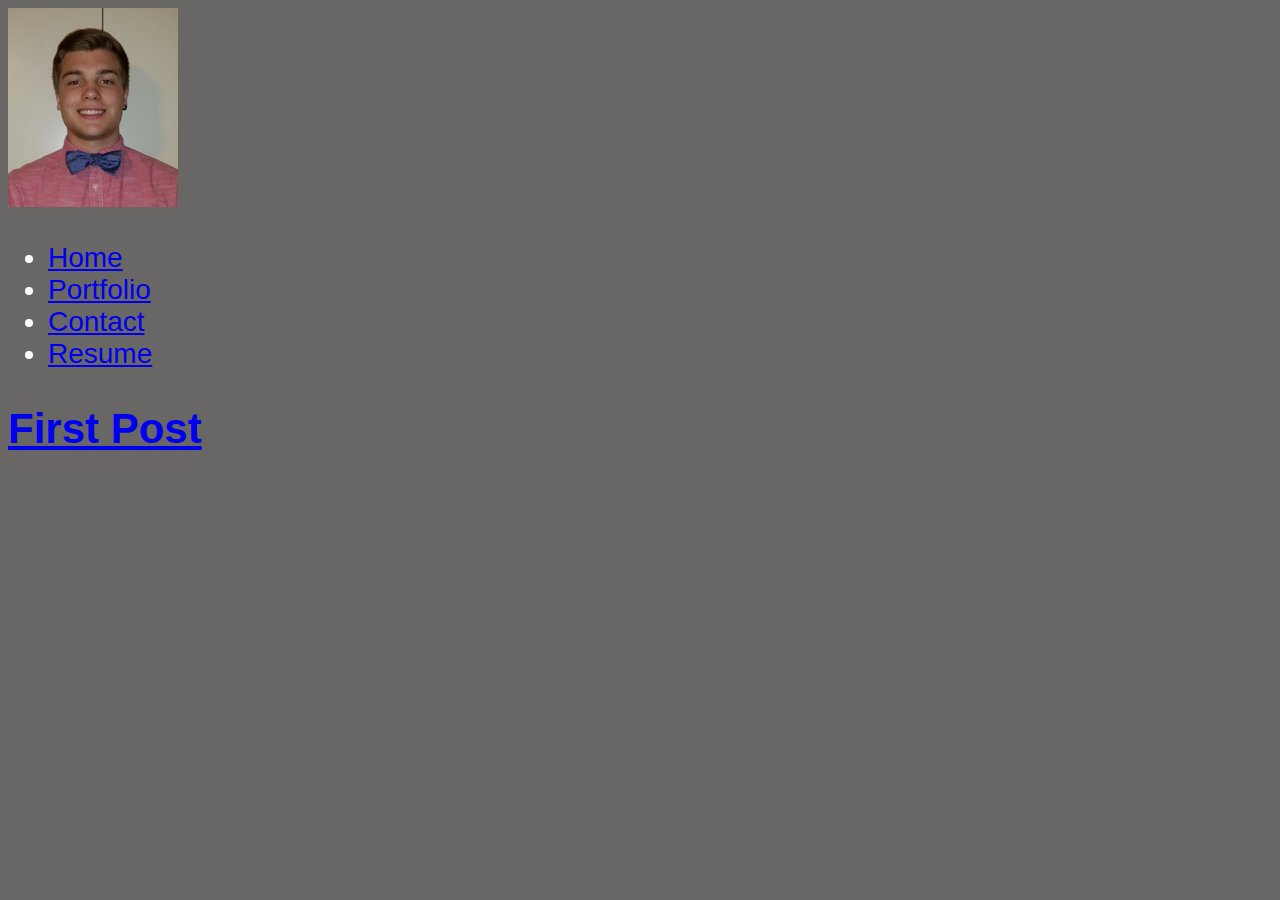
<file: HTML/main2.html>
<!DOCTYPE html>
<html lang="en">
<head>
	<title>Caleb Barnwell Portfolio</title>
	<meta charset="utf-8"/>
	<link rel="stylesheet" type="text/css" href="../CSS/style.css"/>
	<meta name="viewport" content="width=device-width, initial-scale=1.0"/>
</head>

<body class="body">
	<header class="mainHeader">
		<img src="../Images/portrait.png">

		<nav>
			<ul>
				<li><a href="#">Home</a></li>
				<li><a href="#">Portfolio</a></li>
				<li><a href="#">Contact</a></li>
				<li><a href="#">Resume</a></li>
			</ul></nav>
	</header>

	<div class = "mainContent">
		<div class="content">
			<article class="topContent">
				<header>
					<h2><a href="#">First Post</a></h2>
				</header>
			</article>
		</div>
	</div>

</body>
</html>
</file>
<file: CSS/skeleton.css>
/*
* Skeleton V2.0.4
* Copyright 2014, Dave Gamache
* www.getskeleton.com
* Free to use under the MIT license.
* http://www.opensource.org/licenses/mit-license.php
* 12/29/2014
*/


/* Table of contents
––––––––––––––––––––––––––––––––––––––––––––––––––
- Grid
- Base Styles
- Typography
- Links
- Buttons
- Forms
- Lists
- Code
- Tables
- Spacing
- Utilities
- Clearing
- Media Queries
*/


/* Grid
–––––––––––––––––––––––––––––––––––––––––––––––––– */
.container {
  position: relative;
  width: 100%;
  max-width: 1000px;
  margin: 0 auto;
  padding: 0 20px;
  box-sizing: border-box; }
.column,
.columns {
  width: 100%;
  float: left;
  box-sizing: border-box; }

/* For devices larger than 400px */
@media (min-width: 400px) {
  .container {
    width: 85%;
    padding: 0; }
}

/* For devices larger than 550px */
@media (min-width: 550px) {
  .container {
    width: 80%; }
  .column,
  .columns {
    margin-left: 4%; }
  .column:first-child,
  .columns:first-child {
    margin-left: 0; }

  .one.column,
  .one.columns                    { width: 4.66666666667%; }
  .two.columns                    { width: 13.3333333333%; }
  .three.columns                  { width: 22%;            }
  .four.columns                   { width: 30.6666666667%; }
  .five.columns                   { width: 39.3333333333%; }
  .six.columns                    { width: 48%;            }
  .seven.columns                  { width: 56.6666666667%; }
  .eight.columns                  { width: 65.3333333333%; }
  .nine.columns                   { width: 74.0%;          }
  .ten.columns                    { width: 82.6666666667%; }
  .eleven.columns                 { width: 91.3333333333%; }
  .twelve.columns                 { width: 100%; margin-left: 0; }

  .one-third.column               { width: 30.6666666667%; }
  .two-thirds.column              { width: 65.3333333333%; }

  .one-half.column                { width: 48%; }

  /* Offsets */
  .offset-by-one.column,
  .offset-by-one.columns          { margin-left: 8.66666666667%; }
  .offset-by-two.column,
  .offset-by-two.columns          { margin-left: 17.3333333333%; }
  .offset-by-three.column,
  .offset-by-three.columns        { margin-left: 26%;            }
  .offset-by-four.column,
  .offset-by-four.columns         { margin-left: 34.6666666667%; }
  .offset-by-five.column,
  .offset-by-five.columns         { margin-left: 43.3333333333%; }
  .offset-by-six.column,
  .offset-by-six.columns          { margin-left: 52%;            }
  .offset-by-seven.column,
  .offset-by-seven.columns        { margin-left: 60.6666666667%; }
  .offset-by-eight.column,
  .offset-by-eight.columns        { margin-left: 69.3333333333%; }
  .offset-by-nine.column,
  .offset-by-nine.columns         { margin-left: 78.0%;          }
  .offset-by-ten.column,
  .offset-by-ten.columns          { margin-left: 86.6666666667%; }
  .offset-by-eleven.column,
  .offset-by-eleven.columns       { margin-left: 95.3333333333%; }

  .offset-by-one-third.column,
  .offset-by-one-third.columns    { margin-left: 34.6666666667%; }
  .offset-by-two-thirds.column,
  .offset-by-two-thirds.columns   { margin-left: 69.3333333333%; }

  .offset-by-one-half.column,
  .offset-by-one-half.columns     { margin-left: 52%; }

}


/* Base Styles
–––––––––––––––––––––––––––––––––––––––––––––––––– */
/* NOTE
html is set to 62.5% so that all the REM measurements throughout Skeleton
are based on 10px sizing. So basically 1.5rem = 15px :) */
html {
  font-size: 62.5%; }
body {
  font-size: 1.5em; /* currently ems cause chrome bug misinterpreting rems on body element */
  line-height: 1.6;
  font-weight: 400;
  font-family: "Raleway", "HelveticaNeue", "Helvetica Neue", Helvetica, Arial, sans-serif;
  color: #222; }


/* Typography
–––––––––––––––––––––––––––––––––––––––––––––––––– */
h1, h2, h3, h4, h5, h6 {
  margin-top: 0;
  margin-bottom: 2rem;
  font-weight: 300; }
h1 { font-size: 4.0rem; line-height: 1.2;  letter-spacing: -.1rem;}
h2 { font-size: 3.6rem; line-height: 1.25; letter-spacing: -.1rem; }
h3 { font-size: 3.0rem; line-height: 1.3;  letter-spacing: -.1rem; }
h4 { font-size: 2.4rem; line-height: 1.35; letter-spacing: -.08rem; }
h5 { font-size: 1.8rem; line-height: 1.5;  letter-spacing: -.05rem; }
h6 { font-size: 1.5rem; line-height: 1.6;  letter-spacing: 0; }

/* Larger than phablet */
@media (min-width: 550px) {
  h1 { font-size: 5.0rem; }
  h2 { font-size: 4.2rem; }
  h3 { font-size: 3.6rem; }
  h4 { font-size: 3.0rem; }
  h5 { font-size: 2.4rem; }
  h6 { font-size: 1.5rem; }
}

p {
  margin-top: 0; }


/* Links
–––––––––––––––––––––––––––––––––––––––––––––––––– */
a {
  color: #1EAEDB; }
a:hover {
  color: #0FA0CE; }


/* Buttons
–––––––––––––––––––––––––––––––––––––––––––––––––– */
.button,
button,
input[type="submit"],
input[type="reset"],
input[type="button"] {
  display: inline-block;
  height: 38px;
  padding: 0 30px;
  color: #555;
  text-align: center;
  font-size: 11px;
  font-weight: 600;
  line-height: 38px;
  letter-spacing: .1rem;
  text-transform: uppercase;
  text-decoration: none;
  white-space: nowrap;
  background-color: transparent;
  border-radius: 4px;
  border: 1px solid #bbb;
  cursor: pointer;
  box-sizing: border-box; }
.button:hover,
button:hover,
input[type="submit"]:hover,
input[type="reset"]:hover,
input[type="button"]:hover,
.button:focus,
button:focus,
input[type="submit"]:focus,
input[type="reset"]:focus,
input[type="button"]:focus {
  color: #333;
  border-color: #888;
  outline: 0; }
.button.button-primary,
button.button-primary,
input[type="submit"].button-primary,
input[type="reset"].button-primary,
input[type="button"].button-primary {
  color: #FFF;
  background-color: #33C3F0;
  border-color: #33C3F0; }
.button.button-primary:hover,
button.button-primary:hover,
input[type="submit"].button-primary:hover,
input[type="reset"].button-primary:hover,
input[type="button"].button-primary:hover,
.button.button-primary:focus,
button.button-primary:focus,
input[type="submit"].button-primary:focus,
input[type="reset"].button-primary:focus,
input[type="button"].button-primary:focus {
  color: #FFF;
  background-color: #1EAEDB;
  border-color: #1EAEDB; }


/* Forms
–––––––––––––––––––––––––––––––––––––––––––––––––– */
input[type="email"],
input[type="number"],
input[type="search"],
input[type="text"],
input[type="tel"],
input[type="url"],
input[type="password"],
textarea,
select {
  height: 38px;
  padding: 6px 10px; /* The 6px vertically centers text on FF, ignored by Webkit */
  background-color: #fff;
  border: 1px solid #D1D1D1;
  border-radius: 4px;
  box-shadow: none;
  box-sizing: border-box; }
/* Removes awkward default styles on some inputs for iOS */
input[type="email"],
input[type="number"],
input[type="search"],
input[type="text"],
input[type="tel"],
input[type="url"],
input[type="password"],
textarea {
  -webkit-appearance: none;
     -moz-appearance: none;
          appearance: none; }
textarea {
  min-height: 65px;
  padding-top: 6px;
  padding-bottom: 6px; }
input[type="email"]:focus,
input[type="number"]:focus,
input[type="search"]:focus,
input[type="text"]:focus,
input[type="tel"]:focus,
input[type="url"]:focus,
input[type="password"]:focus,
textarea:focus,
select:focus {
  border: 1px solid #33C3F0;
  outline: 0; }
label,
legend {
  display: block;
  margin-bottom: .5rem;
  font-weight: 600; }
fieldset {
  padding: 0;
  border-width: 0; }
input[type="checkbox"],
input[type="radio"] {
  display: inline; }
label > .label-body {
  display: inline-block;
  margin-left: .5rem;
  font-weight: normal; }


/* Lists
–––––––––––––––––––––––––––––––––––––––––––––––––– */
ul {
  list-style: circle inside; }
ol {
  list-style: decimal inside; }
ol, ul {
  padding-left: 0;
  margin-top: 0; }
ul ul,
ul ol,
ol ol,
ol ul {
  margin: 1.5rem 0 1.5rem 3rem;
  font-size: 90%; }
li {
  margin-bottom: 1rem; }


/* Code
–––––––––––––––––––––––––––––––––––––––––––––––––– */
code {
  padding: .2rem .5rem;
  margin: 0 .2rem;
  font-size: 90%;
  white-space: nowrap;
  background: #F1F1F1;
  border: 1px solid #E1E1E1;
  border-radius: 4px; }
pre > code {
  display: block;
  padding: 1rem 1.5rem;
  white-space: pre; }


/* Tables
–––––––––––––––––––––––––––––––––––––––––––––––––– */
th,
td {
  padding: 12px 15px;
  text-align: left;
  border-bottom: 1px solid #E1E1E1; }
th:first-child,
td:first-child {
  padding-left: 0; }
th:last-child,
td:last-child {
  padding-right: 0; }


/* Spacing
–––––––––––––––––––––––––––––––––––––––––––––––––– */
button,
.button {
  margin-bottom: 1rem; }
input,
textarea,
select,
fieldset {
  margin-bottom: 1.5rem; }
pre,
blockquote,
dl,
figure,
table,
p,
ul,
ol,
form {
  margin-bottom: 2.5rem; }


/* Utilities
–––––––––––––––––––––––––––––––––––––––––––––––––– */
.u-full-width {
  width: 100%;
  box-sizing: border-box; }
.u-max-full-width {
  max-width: 100%;
  box-sizing: border-box; }
.u-pull-right {
  float: right; }
.u-pull-left {
  float: left; }


/* Misc
–––––––––––––––––––––––––––––––––––––––––––––––––– */
hr {
  margin-top: 3rem;
  margin-bottom: 3.5rem;
  border-width: 0;
  border-top: 1px solid #E1E1E1; }


/* Clearing
–––––––––––––––––––––––––––––––––––––––––––––––––– */

/* Self Clearing Goodness */
.container:after,
.row:after,
.u-cf {
  content: "";
  display: table;
  clear: both; }


/* Media Queries
–––––––––––––––––––––––––––––––––––––––––––––––––– */
/*
Note: The best way to structure the use of media queries is to create the queries
near the relevant code. For example, if you wanted to change the styles for buttons
on small devices, paste the mobile query code up in the buttons section and style it
there.
*/


/* Larger than mobile */
@media (min-width: 400px) {}

/* Larger than phablet (also point when grid becomes active) */
@media (min-width: 550px) {}

/* Larger than tablet */
@media (min-width: 750px) {}

/* Larger than desktop */
@media (min-width: 1000px) {}

/* Larger than Desktop HD */
@media (min-width: 1200px) {}
</file>
<file: CSS/style.css>
/******************************************************************************
  Caleb Barnwell Porfolio CSS                                 November 12, 2016
  Copyright Caleb Barnwell
  Written by: Caleb Barnwell
 ******************************************************************************/

/* General Content
____________________________________ */
.main{padding-top:3%;}
.row{padding: 2% 0;}
.blue{background-color: #292723;}
.red{background-color: #141311;}
.green{background-color: #141311;}
.comp{text-align: center;}
.whiteText{color: #fff;}
.purple{background-color: #141311;}
.orange{background-color: #141311;}
.yellow{background-color: #141311;}
.lightBlue{background-color: #141311;}

hr {
    height: 1px;
    border: 0;
    border-top: 3px solid #A2482E;
    margin: 1em 0;
    width: auto;
}

body {
    background-color: #686766;
}

h3 {
	  color: #fff;
}

h2 {
	  color: #fff;
}

h1 {
	  color: #fff;
}

p {
	  color: #fff;
}

table{
	color: #fff;
}

figcaption{
	color: #fff;
}

ul{
	color: #fff;
}

ol{
	color: #fff;
}


/*Old Color Scheme
blue{background-color: #355c7d;}
.red{background-color: #ff9999;}
.green{background-color: #66ff99;}
.comp{text-align: center;}
.whiteText{color: #fff;}
.purple{background-color: #b380ff;}
.orange{background-color: #ff944d;}
.yellow{background-color: #ffff66;}
.lightBlue{background-color: #99ccff;}
_______________________

/* Header & Navigation
____________________________________ */
header.main_nav{
	padding: 1% 0;
	display: block;
}
.logo{
	margin: 5% auto;
	text-align: center;
}
.logo a{
	font-size: 3em;
	color: #fff;
	text-decoration: none;
	border: 3px solid #fff;
	padding: 7px 10px 0 10px;
	margin: 0 auto;
	font-family: 'Cinzel', sans-serif;
}

@media screen and (max-width: 780px) {
   .logo a{
	font-size: 150%;
	margin: 0;
	}
}

.logo a:hover{
	background-color: #fff;
	color: #A2482E; 
}

.logoImg img{
	margin: 5%;
	height: auto;
	width: 60%;
}

.topCap{
	font-family: 'Montserrat', sans-serif;
	font-size: 1em;
	color: #fff;
	text-align: center;
}


ul.bar {
    list-style-type: none;
    margin: 0;
    padding: 0;
    overflow: hidden;
    background-color: #333;
    position: fixed;
	top: 0px;
	right: 0px;
	left: 0px;
	z-index: 500;
}

li.barEl {
    float: left;
}

li a.navAddress {
    display: block;
    color: white;
    text-align: center;
    padding: 14px 16px;
    text-decoration: none;
}

@media screen and (max-width: 780px) {
   li a.navAddress{
   	display: none;
   }
}

/* Change the link color to #111 (black) on hover */
li a.navAddress:hover {
    background-color: #111;
}

/* Body
____________________________________ */
.course{
	padding-top: 80px;
	text-align:center;
	display: block;
}

/* Projects
____________________________________ */
.projects{
	padding-top: 70px;
	text-align:center;
	display: block;

}
.noDec h3 a{
	text-decoration: none;
	color: #fff;
	position: relative;
	z-index: 2;
}
.noDec h3 a:hover{
	  color: #A2482E;
}
.noDec p{
	margin-left: 10%;
	margin-right: 10%;
}
.awards{
	padding-top: 70px;
	text-align:center;
	display: block;
}

/* Skills
____________________________________ */
.skills{
	padding-top: 70px;
	text-align:center;
	display: block;
}

.employment{
	padding-top: 70px;
	text-align:center;
	display: block;
}
.activities{
	padding-top: 70px;
	text-align:center;
	display: block;
}
img.size {
    height: auto; 
    width: 40%; 
}

@media screen and (max-width: 780px) {
   img.size {
    height: auto; 
    width: 75%; 
	}
}

.tableWidth{
	overflow: auto;
	overflow-y: hidden;
}

/* Typography
____________________________________ */
body{
	font-family: 'Montserrat', sans-serif;
	font-size: 1.75em;
	color: #000;
}
h1{
	font-family: 'Orbitron', cursive;
	font-size: 3em;
	margin: 0.67em;
}


/* Footer
____________________________________ */

ul.social{
	display: block;
	margin: 5% 0;
	list-style-type: none;
	text-align: center;
}

ul.social li{
	font-size: 2em;
	display: inline;
	padding: 0 2%;
}
ul.social li a{
	color: #fff;
	z-index: 1;
	position: relative;
}

ul.social li.twitter a:hover{color: rgb(0,172,237);}
ul.social li.instagram a:hover{color: rgb(251,173,80);}
ul.social li.facebook a:hover{color: rgb(59,89,152);}
ul.social li.github a:hover{color: rgb(0,0,0);}
ul.social li.linkedin a:hover{color: rgb(0,123,182);}
ul.social li.email a:hover{color: rgb(221,75,57);}

p.copyright{
	text-align: center;
	color: #ccc;
	font-size: 1em;
}

img.copyright{
	display: block;
	margin-left: auto;
	margin-right: auto;
}
</file>
<file: CSS/skills.css>
.skills h2{
	transform-style: preserve-3d;
	transform: perspective(800px);
	transition: all 0.8s ease;
}
.skills h3{
	transform-style: preserve-3d;
	transform: perspective(800px);
	transition: all 0.8s ease;
}
.skills ul{
	transform-style: preserve-3d;
	transform: perspective(800px);
	transition: all 0.8s ease;
}
.skills ol{
	transform-style: preserve-3d;
	transform: perspective(800px);
	transition: all 0.8s ease;
}

h2.hiddenSki{
	opacity: 0;
	transform: translate3d(0, 0, 400px) rotateY(-40deg);
}
ol.hiddenSki{
	opacity: 0;
	transform: translate3d(0, 0, 400px) rotateY(40deg);
}
h3.hiddenSki{
	opacity: 0;
	transform: translate3d(0, 0, 400px) rotateY(40deg);
}
ul.hiddenSki{
	opacity: 0;
	transform: translate3d(0, 0, 400px) rotateY(40deg);
}
</file>
<file: CSS/courses.css>
.courses h2{
	transform-style: preserve-3d;
	transform: perspective(800px);
	transition: all 0.8s ease;
}
.courses h3{
	transform-style: preserve-3d;
	transform: perspective(800px);
	transition: all 0.8s ease;
}
.courses ul{
	transform-style: preserve-3d;
	transform: perspective(800px);
	transition: all 0.8s ease;
}
.courses ol{
	transform-style: preserve-3d;
	transform: perspective(800px);
	transition: all 0.8s ease;
}

h2.hiddenCo{
	opacity: 0;
	transform: translate3d(0, 0, 400px) rotateY(-40deg);
}
table.hiddenCo{
	opacity: 0;
	transform: translate3d(0, 0, 400px) rotateY(40deg);
}
h3.hiddenCo{
	opacity: 0;
	transform: translate3d(0, 0, 400px) rotateY(40deg);
}
</file>
<file: CSS/employment.css>
.employment h2{
	transform-style: preserve-3d;
	transform: perspective(800px);
	transition: all 0.8s ease;
}
.employment h3{
	transform-style: preserve-3d;
	transform: perspective(800px);
	transition: all 0.8s ease;
}
.employment ul{
	transform-style: preserve-3d;
	transform: perspective(800px);
	transition: all 0.8s ease;
}
.employment ol{
	transform-style: preserve-3d;
	transform: perspective(800px);
	transition: all 0.8s ease;
}

h2.hiddenEmp{
	opacity: 0;
	transform: translate3d(0, 0, 400px) rotateY(-40deg);
}
p.hiddenEmp{
	opacity: 0;
	transform: translate3d(0, 0, 400px) rotateY(40deg);
}
h3.hiddenEmp{
	opacity: 0;
	transform: translate3d(0, 0, 400px) rotateY(40deg);
}
</file>
<file: CSS/projects.css>
.projects h2{
	transform-style: preserve-3d;
	transform: perspective(800px);
	transition: all 0.8s ease;
}

.projects p{
	transform-style: preserve-3d;
	transform: perspective(800px);
	transition: all 0.8s ease;
}
.projects figcaption{
	transform-style: preserve-3d;
	transform: perspective(800px);
	transition: all 0.8s ease;
}
.projects h3{
	position: relative;
	z-index: 1;
}
.projects img{
	position: relative;
	z-index: 1;
}

h2.hiddenPro{
	opacity: 0;
	transform: translate3d(0, 0, 400px) rotateY(-40deg);
}
p.hidden{
	opacity: 0;
	transform: translate3d(0, 0, 400px) rotateY(40deg);
}
h3.hidden{
	opacity: 0;
	transform: translate3d(0, 0, 400px) rotateY(40deg);
}
img.hidden{
	opacity: 0;
	transform: translate3d(0, 0, 400px) rotateY(-40deg);
}
figcaption.hidden{
	opacity: 0;
	transform: translate3d(0, 0, 400px) rotateY(40deg);
}
p.hidden1{
	opacity: 0;
	transform: translate3d(0, 0, 400px) rotateY(40deg);
}
h3.hidden1{
	opacity: 0;
	transform: translate3d(0, 0, 400px) rotateY(40deg);
}
img.hidden1{
	opacity: 0;
	transform: translate3d(0, 0, 400px) rotateY(-40deg);
}
figcaption.hidden1{
	opacity: 0;
	transform: translate3d(0, 0, 400px) rotateY(40deg);
}
p.hidden2{
	opacity: 0;
	transform: translate3d(0, 0, 400px) rotateY(40deg);
}
h3.hidden2{
	opacity: 0;
	transform: translate3d(0, 0, 400px) rotateY(40deg);
}
img.hidden2{
	opacity: 0;
	transform: translate3d(0, 0, 400px) rotateY(-40deg);
}
figcaption.hidden2{
	opacity: 0;
	transform: translate3d(0, 0, 400px) rotateY(40deg);
}
p.hidden3{
	opacity: 0;
	transform: translate3d(0, 0, 400px) rotateY(40deg);
}
h3.hidden3{
	opacity: 0;
	transform: translate3d(0, 0, 400px) rotateY(40deg);
}
img.hidden3{
	opacity: 0;
	transform: translate3d(0, 0, 400px) rotateY(-40deg);
}
figcaption.hidden3{
	opacity: 0;
	transform: translate3d(0, 0, 400px) rotateY(40deg);
}
p.hidden4{
	opacity: 0;
	transform: translate3d(0, 0, 400px) rotateY(40deg);
}
h3.hidden4{
	opacity: 0;
	transform: translate3d(0, 0, 400px) rotateY(40deg);
}
img.hidden4{
	opacity: 0;
	transform: translate3d(0, 0, 400px) rotateY(-40deg);
}
figcaption.hidden4{
	opacity: 0;
	transform: translate3d(0, 0, 400px) rotateY(40deg);
}
p.hidden5{
	opacity: 0;
	transform: translate3d(0, 0, 400px) rotateY(40deg);
}
h3.hidden5{
	opacity: 0;
	transform: translate3d(0, 0, 400px) rotateY(40deg);
}
img.hidden5{
	opacity: 0;
	transform: translate3d(0, 0, 400px) rotateY(-40deg);
}
figcaption.hidden5{
	opacity: 0;
	transform: translate3d(0, 0, 400px) rotateY(40deg);
}
p.hidden6{
	opacity: 0;
	transform: translate3d(0, 0, 400px) rotateY(40deg);
}
h3.hidden6{
	opacity: 0;
	transform: translate3d(0, 0, 400px) rotateY(40deg);
}
img.hidden6{
	opacity: 0;
	transform: translate3d(0, 0, 400px) rotateY(-40deg);
}
figcaption.hidden6{
	opacity: 0;
	transform: translate3d(0, 0, 400px) rotateY(40deg);
}
</file>
<file: CSS/awards.css>
.awards h2{
	transform-style: preserve-3d;
	transform: perspective(800px);
	transition: all 0.8s ease;
}
.awards h3{
	transform-style: preserve-3d;
	transform: perspective(800px);
	transition: all 0.8s ease;
}
.awards p{
	transform-style: preserve-3d;
	transform: perspective(800px);
	transition: all 0.8s ease;
}
.awards img{
	transform-style: preserve-3d;
	transform: perspective(800px);
	transition: all 0.8s ease;
}
.awards figcaption{
	transform-style: preserve-3d;
	transform: perspective(800px);
	transition: all 0.8s ease;
}

h2.hiddenAw1{
	opacity: 0;
	transform: translate3d(0, 0, 400px) rotateY(-40deg);
}
p.hiddenAw1{
	opacity: 0;
	transform: translate3d(0, 0, 400px) rotateY(40deg);
}
h3.hiddenAw1{
	opacity: 0;
	transform: translate3d(0, 0, 400px) rotateY(40deg);
}
img.hiddenAw1{
	opacity: 0;
	transform: translate3d(0, 0, 400px) rotateY(40deg);
}
figcaption.hiddenAw1{
	opacity: 0;
	transform: translate3d(0, 0, 400px) rotateY(40deg);
}

h2.hiddenAw2{
	opacity: 0;
	transform: translate3d(0, 0, 400px) rotateY(-40deg);
}
p.hiddenAw2{
	opacity: 0;
	transform: translate3d(0, 0, 400px) rotateY(40deg);
}
h3.hiddenAw2{
	opacity: 0;
	transform: translate3d(0, 0, 400px) rotateY(40deg);
}
img.hiddenAw2{
	opacity: 0;
	transform: translate3d(0, 0, 400px) rotateY(40deg);
}
figcaption.hiddenAw2{
	opacity: 0;
	transform: translate3d(0, 0, 400px) rotateY(40deg);
}

h2.hiddenAw3{
	opacity: 0;
	transform: translate3d(0, 0, 400px) rotateY(-40deg);
}
p.hiddenAw3{
	opacity: 0;
	transform: translate3d(0, 0, 400px) rotateY(40deg);
}
h3.hiddenAw3{
	opacity: 0;
	transform: translate3d(0, 0, 400px) rotateY(40deg);
}
img.hiddenAw3{
	opacity: 0;
	transform: translate3d(0, 0, 400px) rotateY(40deg);
}
figcaption.hiddenAw3{
	opacity: 0;
	transform: translate3d(0, 0, 400px) rotateY(40deg);
}

h2.hiddenAw4{
	opacity: 0;
	transform: translate3d(0, 0, 400px) rotateY(-40deg);
}
p.hiddenAw4{
	opacity: 0;
	transform: translate3d(0, 0, 400px) rotateY(40deg);
}
h3.hiddenAw4{
	opacity: 0;
	transform: translate3d(0, 0, 400px) rotateY(40deg);
}
img.hiddenAw4{
	opacity: 0;
	transform: translate3d(0, 0, 400px) rotateY(40deg);
}
figcaption.hiddenAw4{
	opacity: 0;
	transform: translate3d(0, 0, 400px) rotateY(40deg);
}

h2.hiddenAw5{
	opacity: 0;
	transform: translate3d(0, 0, 400px) rotateY(-40deg);
}
p.hiddenAw5{
	opacity: 0;
	transform: translate3d(0, 0, 400px) rotateY(40deg);
}
h3.hiddenAw5{
	opacity: 0;
	transform: translate3d(0, 0, 400px) rotateY(40deg);
}
img.hiddenAw5{
	opacity: 0;
	transform: translate3d(0, 0, 400px) rotateY(40deg);
}
figcaption.hiddenAw5{
	opacity: 0;
	transform: translate3d(0, 0, 400px) rotateY(40deg);
}
</file>
<file: CSS/activities.css>
.activities h2{
	transform-style: preserve-3d;
	transform: perspective(800px);
	transition: all 0.8s ease;
}
.activities h3{
	transform-style: preserve-3d;
	transform: perspective(800px);
	transition: all 0.8s ease;
}
.activities p{
	transform-style: preserve-3d;
	transform: perspective(800px);
	transition: all 0.8s ease;
}
.activities img{
	transform-style: preserve-3d;
	transform: perspective(800px);
	transition: all 0.8s ease;
}
.activities figcaption{
	transform-style: preserve-3d;
	transform: perspective(800px);
	transition: all 0.8s ease;
}

h2.hiddenAct1{
	opacity: 0;
	transform: translate3d(0, 0, 400px) rotateY(-40deg);
}
p.hiddenAct1{
	opacity: 0;
	transform: translate3d(0, 0, 400px) rotateY(40deg);
}
h3.hiddenAct1{
	opacity: 0;
	transform: translate3d(0, 0, 400px) rotateY(40deg);
}
img.hiddenAct1{
	opacity: 0;
	transform: translate3d(0, 0, 400px) rotateY(40deg);
}
figcaption.hiddenAct1{
	opacity: 0;
	transform: translate3d(0, 0, 400px) rotateY(40deg);
}

h2.hiddenAct2{
	opacity: 0;
	transform: translate3d(0, 0, 400px) rotateY(-40deg);
}
p.hiddenAct2{
	opacity: 0;
	transform: translate3d(0, 0, 400px) rotateY(40deg);
}
h3.hiddenAct2{
	opacity: 0;
	transform: translate3d(0, 0, 400px) rotateY(40deg);
}
img.hiddenAct2{
	opacity: 0;
	transform: translate3d(0, 0, 400px) rotateY(40deg);
}
figcaption.hiddenAct2{
	opacity: 0;
	transform: translate3d(0, 0, 400px) rotateY(40deg);
}

h2.hiddenAct3{
	opacity: 0;
	transform: translate3d(0, 0, 400px) rotateY(-40deg);
}
p.hiddenAct3{
	opacity: 0;
	transform: translate3d(0, 0, 400px) rotateY(40deg);
}
h3.hiddenAct3{
	opacity: 0;
	transform: translate3d(0, 0, 400px) rotateY(40deg);
}
img.hiddenAct3{
	opacity: 0;
	transform: translate3d(0, 0, 400px) rotateY(40deg);
}
figcaption.hiddenAct3{
	opacity: 0;
	transform: translate3d(0, 0, 400px) rotateY(40deg);
}

h2.hiddenAct4{
	opacity: 0;
	transform: translate3d(0, 0, 400px) rotateY(-40deg);
}
p.hiddenAct4{
	opacity: 0;
	transform: translate3d(0, 0, 400px) rotateY(40deg);
}
h3.hiddenAct4{
	opacity: 0;
	transform: translate3d(0, 0, 400px) rotateY(40deg);
}
img.hiddenAct4{
	opacity: 0;
	transform: translate3d(0, 0, 400px) rotateY(40deg);
}
figcaption.hiddenAct4{
	opacity: 0;
	transform: translate3d(0, 0, 400px) rotateY(40deg);
}

h2.hiddenAct5{
	opacity: 0;
	transform: translate3d(0, 0, 400px) rotateY(-40deg);
}
p.hiddenAct5{
	opacity: 0;
	transform: translate3d(0, 0, 400px) rotateY(40deg);
}
h3.hiddenAct5{
	opacity: 0;
	transform: translate3d(0, 0, 400px) rotateY(40deg);
}
img.hiddenAct5{
	opacity: 0;
	transform: translate3d(0, 0, 400px) rotateY(40deg);
}
figcaption.hiddenAct5{
	opacity: 0;
	transform: translate3d(0, 0, 400px) rotateY(40deg);
}

h2.hiddenAct6{
	opacity: 0;
	transform: translate3d(0, 0, 400px) rotateY(-40deg);
}
p.hiddenAct6{
	opacity: 0;
	transform: translate3d(0, 0, 400px) rotateY(40deg);
}
h3.hiddenAct6{
	opacity: 0;
	transform: translate3d(0, 0, 400px) rotateY(40deg);
}
img.hiddenAct6{
	opacity: 0;
	transform: translate3d(0, 0, 400px) rotateY(40deg);
}
figcaption.hiddenAct6{
	opacity: 0;
	transform: translate3d(0, 0, 400px) rotateY(40deg);
}
</file>
